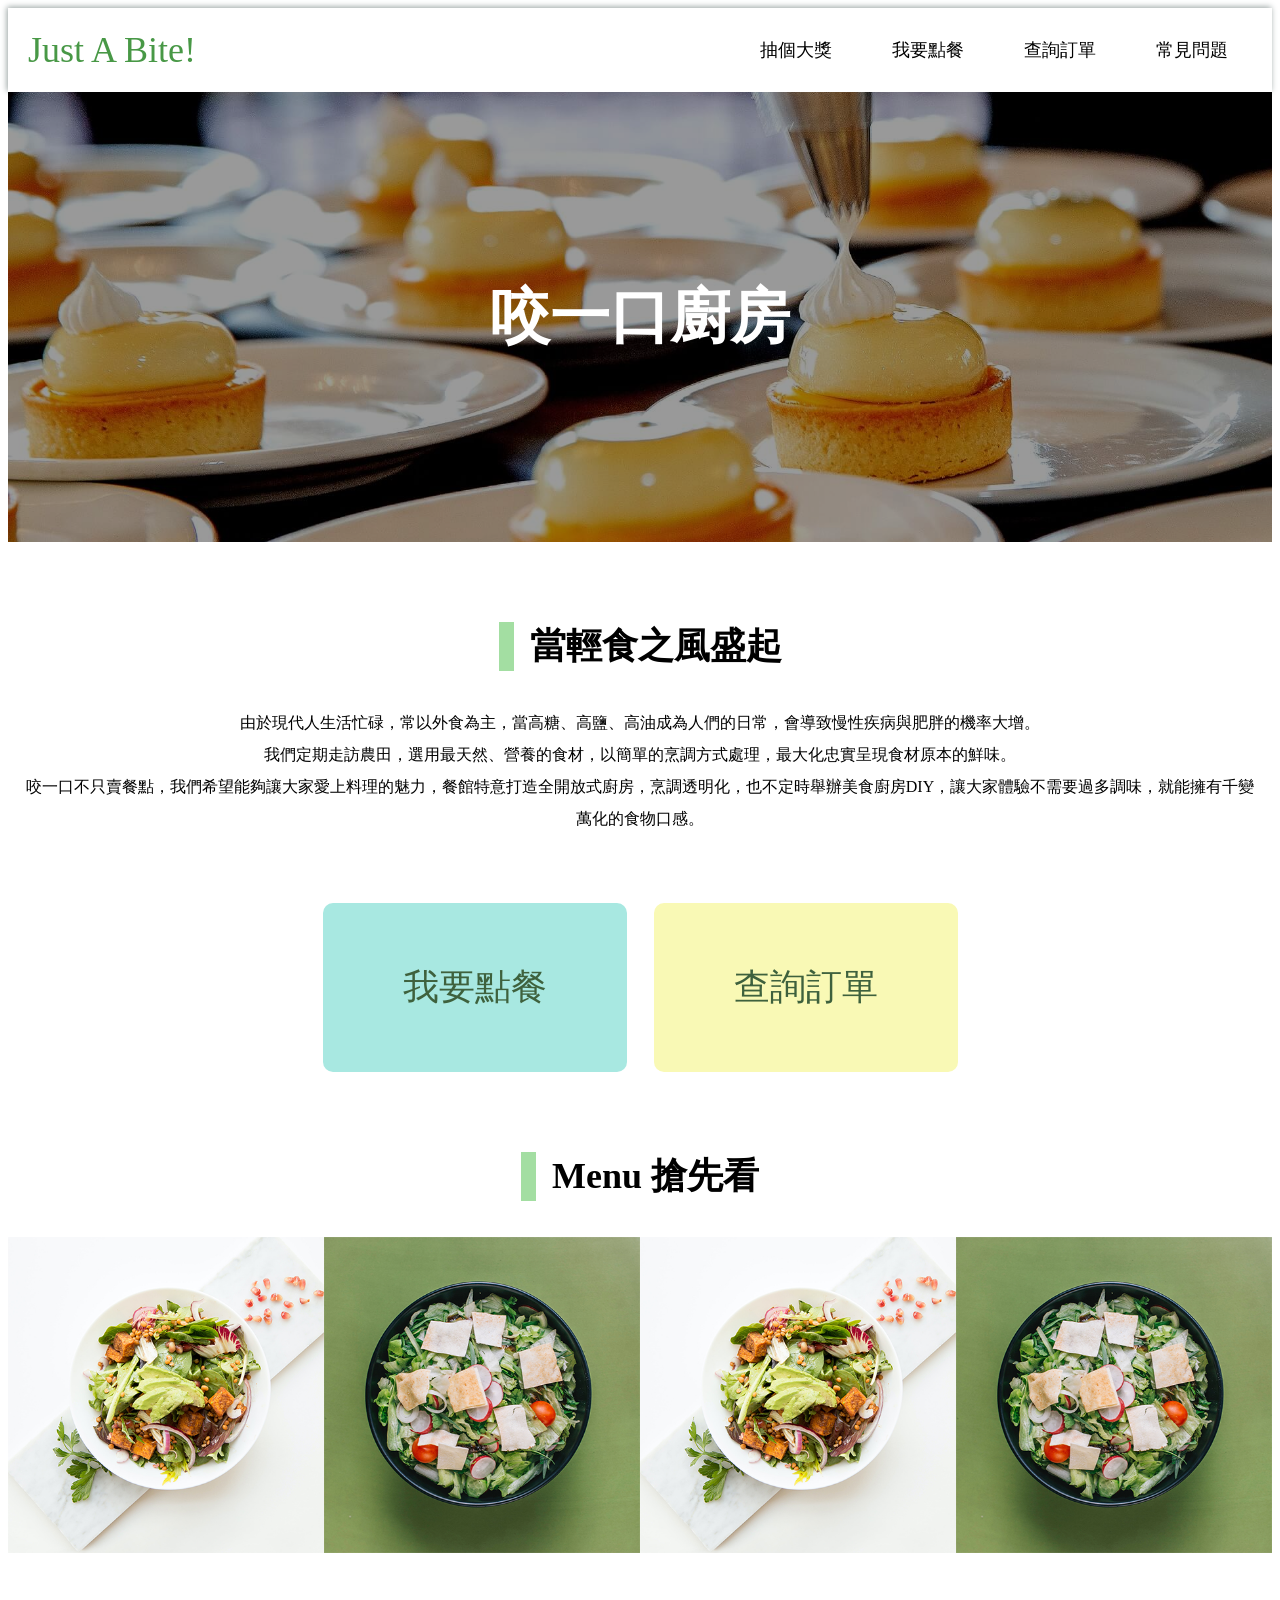
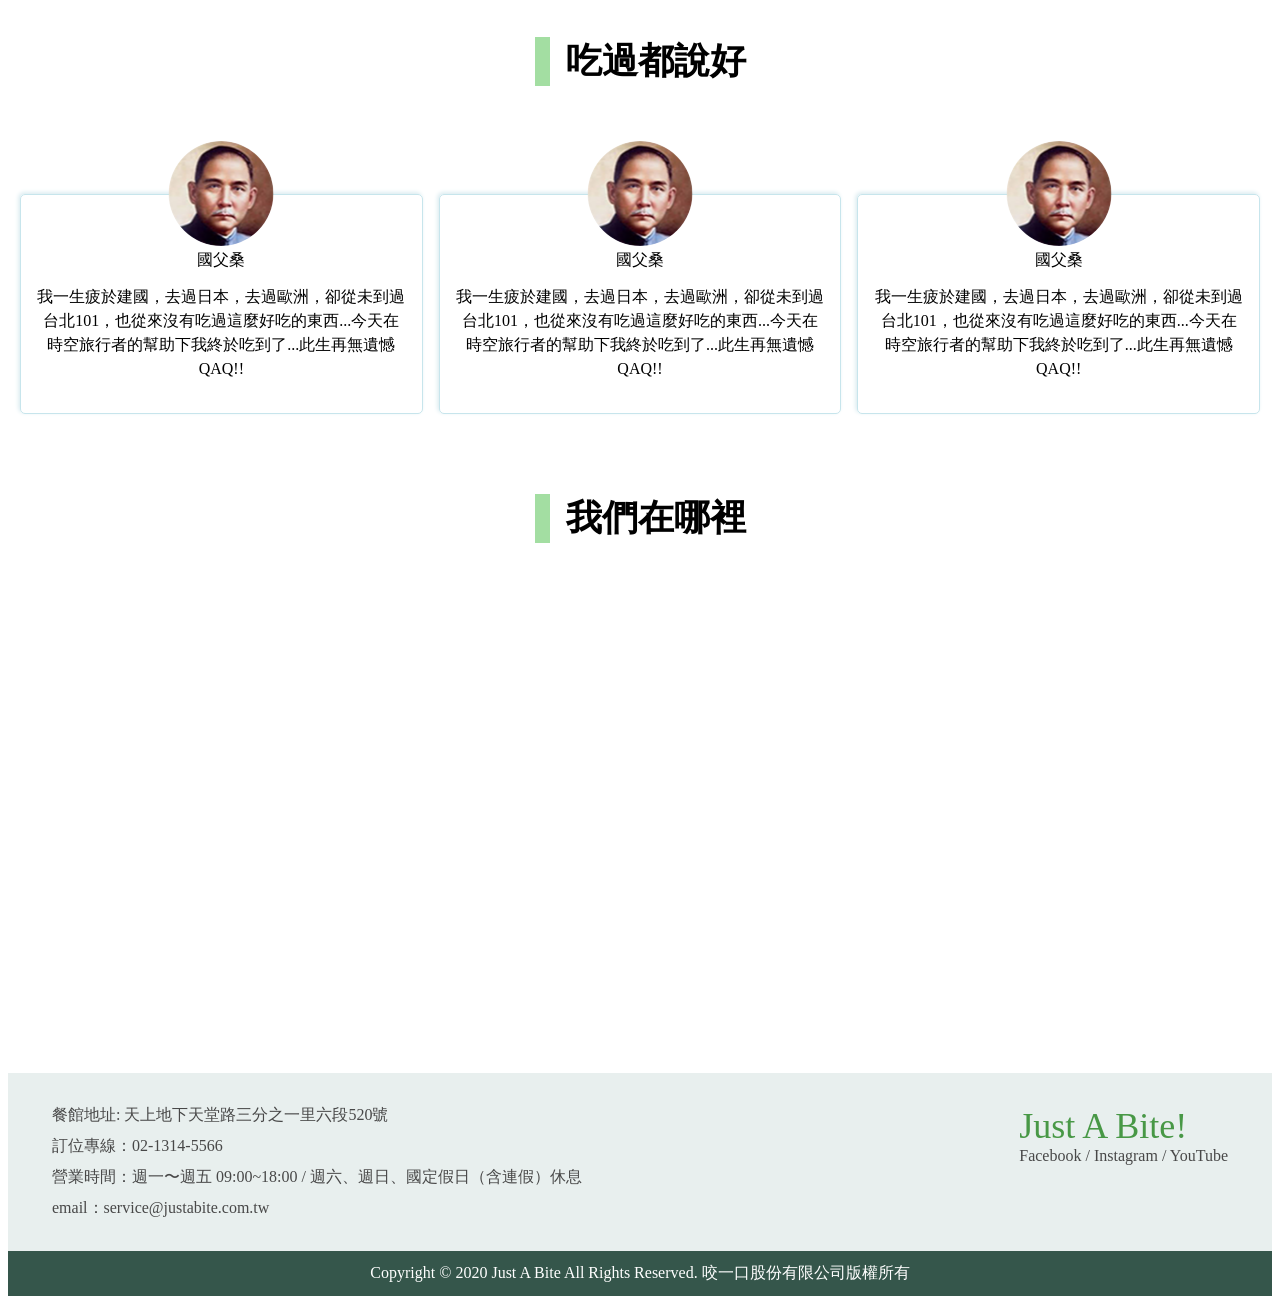
<file: examples/week10/restaurant-demo/index.html>
<!DOCTYPE html>

<html>
<head>
  <meta charset="utf-8">

  <title>餐廳官網</title>
  <meta name="viewport" content="width=device-width, initial-scale=1">
  <link rel="stylesheet" href="https://necolas.github.io/normalize.css/8.0.1/normalize.css" />
  <link rel="stylesheet" href="style.css" />

</head>

<body>
  <nav class="navbar">
    <div class="wrapper">
      <div class="navbar__site-name">
        <a href="index.html">Just A Bite!</a>
      </div>
      <ul class="navbar__list">
        <li><a href="lottery.html">抽個大獎</a></li>
        <li><a href="#">我要點餐</a></li>
        <li><a href="#">查詢訂單</a></li>
        <li><a href="faq.html">常見問題</a></li>
      </ul>
    </div>
  </nav>
  
  <section class="banner">
    <h1>咬一口廚房</h1>
  </section>
  <div class="wrapper">
    <section class="section">
      <h2 class="section__title">
        當輕食之風盛起
      </h2>
      <p class="section__desc">
        由於現代人生活忙碌，常以外食為主，當高糖、高鹽、高油成為人們的日常，會導致慢性疾病與肥胖的機率大增。
        <br>
        我們定期走訪農田，選用最天然、營養的食材，以簡單的烹調方式處理，最大化忠實呈現食材原本的鮮味。
        <br>
        咬一口不只賣餐點，我們希望能夠讓大家愛上料理的魅力，餐館特意打造全開放式廚房，烹調透明化，也不定時舉辦美食廚房DIY，讓大家體驗不需要過多調味，就能擁有千變萬化的食物口感。
      </p>
      <div class="buttons">
        <div class="button btn-order">
          我要點餐
        </div>
        <div class="button btn-query">
          查詢訂單
        </div>
      </div>
    </section>
  </div>

  <section class="section">
    <h2 class="section__title">
      Menu 搶先看
    </h2>
    <div class="section__images">
      <div><img src="images/f-001.png" /></div>
      <div><img src="images/f-002.png" /></div>
      <div><img src="images/f-001.png" /></div>
      <div><img src="images/f-002.png" /></div>
    </div>
  </section>
  <div class="wrapper">
    <section class="section">
      <h2 class="section__title">
        吃過都說好
      </h2>
      <div class="section__comments">
        <div class="comment">
          <div class="comment__author">
            <div class="comment__avatar">
              <img src="./images/avatar.png" />
            </div>
            <p>國父桑</p>
          </div>
          <div class="comment__content">
            我一生疲於建國，去過日本，去過歐洲，卻從未到過台北101，也從來沒有吃過這麼好吃的東西...今天在時空旅行者的幫助下我終於吃到了...此生再無遺憾 QAQ!!
          </div>
        </div>
        <div class="comment">
          <div class="comment__author">
            <div class="comment__avatar">
              <img src="./images/avatar.png" />
            </div>
            <p>國父桑</p>
          </div>
          <div class="comment__content">
            我一生疲於建國，去過日本，去過歐洲，卻從未到過台北101，也從來沒有吃過這麼好吃的東西...今天在時空旅行者的幫助下我終於吃到了...此生再無遺憾 QAQ!!
          </div>
        </div>
        <div class="comment">
          <div class="comment__author">
            <div class="comment__avatar">
              <img src="./images/avatar.png" />
            </div>
            <p>國父桑</p>
          </div>
          <div class="comment__content">
            我一生疲於建國，去過日本，去過歐洲，卻從未到過台北101，也從來沒有吃過這麼好吃的東西...今天在時空旅行者的幫助下我終於吃到了...此生再無遺憾 QAQ!!
          </div>
        </div>
      </div>
    </section>
    <section class="section">
      <h2 class="section__title">
        我們在哪裡
      </h2>
      <iframe src="https://www.google.com/maps/embed?pb=!1m18!1m12!1m3!1d3615.0027469641936!2d121.56234485066739!3d25.033980844367374!2m3!1f0!2f0!3f0!3m2!1i1024!2i768!4f13.1!3m3!1m2!1s0x3442abb6da9c9e1f%3A0x1206bcf082fd10a6!2zMTEw5Y-w5YyX5biC5L-h576p5Y2A5L-h576p6Lev5LqU5q61N-iZnw!5e0!3m2!1szh-TW!2stw!4v1591711072492!5m2!1szh-TW!2stw" width="100%" height="450" frameborder="0" style="border:0;" allowfullscreen="" aria-hidden="false" tabindex="0"></iframe>
    </section>
  </div>
  <footer>
    <div class="footer__top">
      <div class="wrapper">
        <div class="footer__info">
          <div>餐館地址: 天上地下天堂路三分之一里六段520號</div>
          <div>訂位專線：02-1314-5566</div>
          <div>營業時間：週一〜週五 09:00~18:00 / 週六、週日、國定假日（含連假）休息</div>
          <div>email：service@justabite.com.tw</div>
        </div>
        <div>
          <div class="footer__site">Just A Bite!</div>
          <div>Facebook / Instagram / YouTube</div>
        </div>
      </div>
    </div>
    <div class="footer__bottom">
      Copyright © 2020 Just A Bite All Rights Reserved. 咬一口股份有限公司版權所有
    </div>
  </footer>
</body>
</html>
</file>
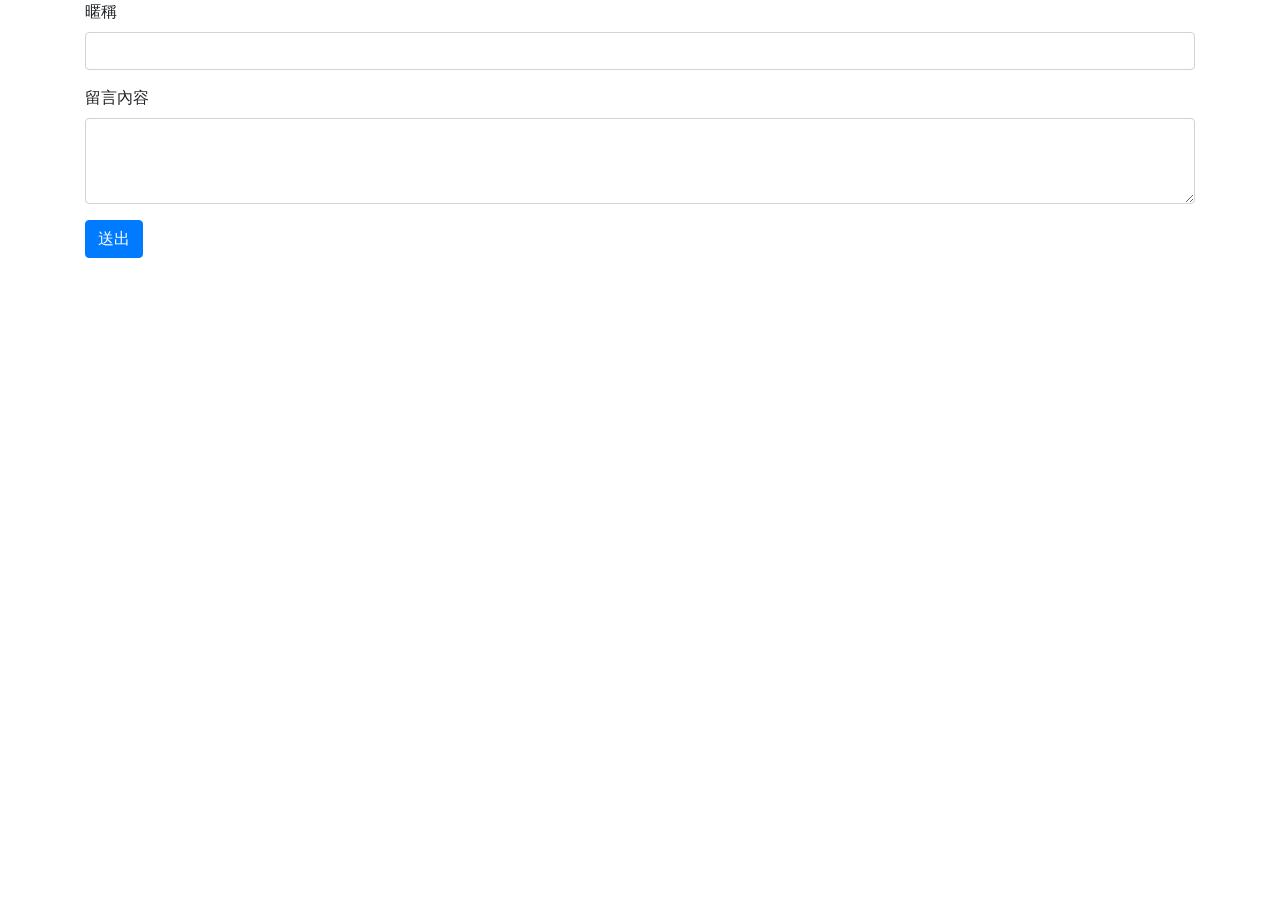
<file: examples/week12/hw1/index.html>
<!DOCTYPE html>

<html>
<head>
  <meta charset="utf-8">

  <title>Week12 留言板</title>
  <meta name="viewport" content="width=device-width, initial-scale=1">
  <script src="https://code.jquery.com/jquery-3.5.1.min.js"></script>
  <link rel="stylesheet" href="https://stackpath.bootstrapcdn.com/bootstrap/4.5.2/css/bootstrap.min.css" integrity="sha384-JcKb8q3iqJ61gNV9KGb8thSsNjpSL0n8PARn9HuZOnIxN0hoP+VmmDGMN5t9UJ0Z" crossorigin="anonymous">
  <style>
    .card {
      margin-top: 12px;
    }
  </style>
  <script>
    function escape(toOutput){
        return toOutput.replace(/\&/g, '&amp;')
            .replace(/\</g, '&lt;')
            .replace(/\>/g, '&gt;')
            .replace(/\"/g, '&quot;')
            .replace(/\'/g, '&#x27')
            .replace(/\//g, '&#x2F');
    }

    function appendCommentToDOM(container, comment, isPrepend) {
      const html = `
        <div class="card">
          <div class="card-body">
            <h5 class="card-title">${comment.id} ${escape(comment.nickname)}</h5>
            <p class="card-text">${escape(comment.content)}</p>
          </div>
        </div>
      `
      if (isPrepend) {
        container.prepend(html)
      } else {
        container.append(html)
      }
    }

    function getCommentsAPI(siteKey, before, cb) {
      let url = `http://localhost:8080/huli/be101/board-api/api_comments.php?site_key=${siteKey}`
      if (before) {
        url += '&before=' + before
      }
      $.ajax({
        url,
      }).done(function(data) {
        cb(data)
      });
    }

    const siteKey = 'huli'
    const loadMoreButtonHTML = '<button class="load-more btn btn-primary">載入更多</button>'
    let lastId = null
    let isEnd = false

    $(document).ready(() => {
      const commentDOM = $('.comments')
      getComments()

      $('.comments').on('click', '.load-more', () => {
        getComments()
      })

      $('.add-comment-form').submit(e => {
        e.preventDefault();
        const newCommentData = {
          site_key: 'huli',
          nickname: $('input[name=nickname]').val(),
          content: $('textarea[name=content]').val()
        }
        $.ajax({
          type: 'POST',
          url: 'http://localhost:8080/huli/be101/board-api/api_add_comments.php',
          data: newCommentData
        }).done(function(data) {
          if (!data.ok) {
            alert(data.message)
            return
          }
          $('input[name=nickname]').val('')
          $('textarea[name=content]').val('')
          appendCommentToDOM(commentDOM, newCommentData, true)
        });
      })
    })

    function getComments() {
      const commentDOM = $('.comments')
      $('.load-more').hide()
      if (isEnd) {
        return
      }
      getCommentsAPI(siteKey, lastId, data => {
        if (!data.ok) {
          alert(data.message)
          return
        }

        const comments = data.discussions;
        for (let comment of comments) {
          appendCommentToDOM(commentDOM, comment)
        }
        let length = comments.length
        if (length === 0) {
          isEnd = true
          $('.load-more').hide()
        } else {
          lastId = comments[length - 1].id
          $('.comments').append(loadMoreButtonHTML)
        }
        
      })
    }
  </script>
</head>

<body>
  <div class="container">
    <form class="add-comment-form">
      <div class="form-group">
        <label for="form-nickname">暱稱</label>
        <input name="nickname" type="text" class="form-control" id="form-nickname" >
      </div>
      <div class="form-group">
        <label for="content-textarea">留言內容</label>
        <textarea name='content' class="form-control" id="content-textarea" rows="3"></textarea>
      </div>
      <button type="submit" class="btn btn-primary">送出</button>
    </form>
    <div class="comments">
    </div>
  </div>

</body>
</html>
</file>
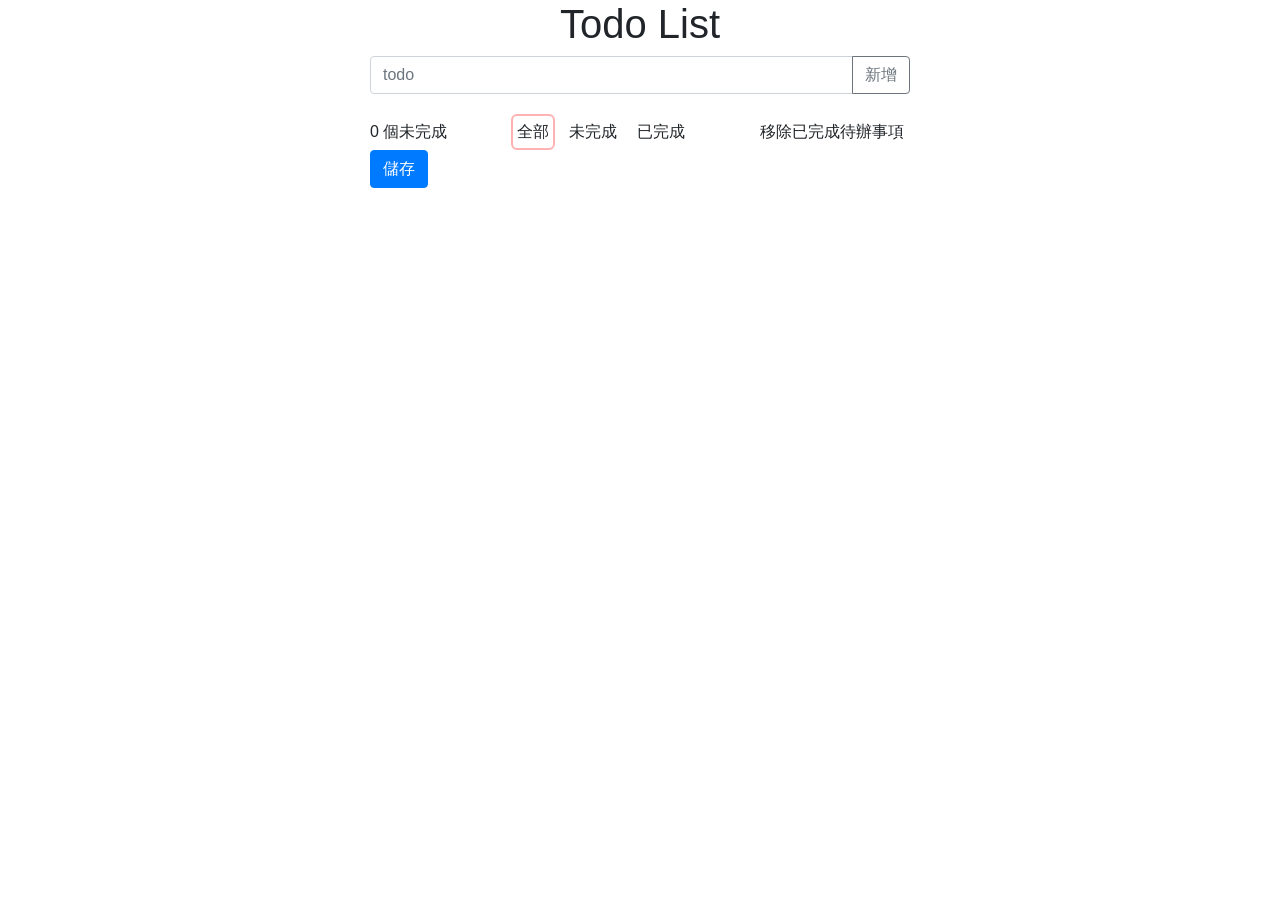
<file: examples/week12/hw2/index.html>
<!DOCTYPE html>

<html>
<head>
  <meta charset="utf-8">

  <title>Week12 Todo List</title>
  <meta name="viewport" content="width=device-width, initial-scale=1">
  <script src="https://code.jquery.com/jquery-3.5.1.js"></script>
  <link rel="stylesheet" href="https://stackpath.bootstrapcdn.com/bootstrap/4.5.2/css/bootstrap.min.css" integrity="sha384-JcKb8q3iqJ61gNV9KGb8thSsNjpSL0n8PARn9HuZOnIxN0hoP+VmmDGMN5t9UJ0Z" crossorigin="anonymous">
  <style>
    .btn-delete {
      opacity: 0;
    }
    .todo:hover .btn-delete {
      opacity: 1;
    }

    input[type=checkbox]:checked ~ label {
      text-decoration: line-through;
      color: rgba(0,0,0,0.3);
    }

    .todo__content-wrapper {
      flex: 1;
    }

    .todo__content {
      display: block;
    }

    .options div, .clear-all {
      cursor: pointer;
      border-radius: 6px;
      padding: 4px;
      border: 2px solid transparent;
    }

    .options div.active {
      border-color: rgba(255, 0, 0, 0.3);
    }

    .options div:hover {
      border-color: rgba(255, 0, 0, 0.5);
    }

    .todo {
      display: flex;
    }

  </style>
</head>

<body>
  <div class="container">
    <div class="row justify-content-center">
      <div class="col-lg-6">
        <h1 class="text-center">Todo List</h1>
        <div class="input-group mb-3">
          <input type="text" class="input-todo form-control" placeholder="todo">
          <div class="input-group-append">
            <button class="btn btn-add btn-outline-secondary" type="button">新增</button>
          </div>
        </div>
        <div class="todos list-group ">
          
        </div>
        <div class="info mt-1 d-flex justify-content-between align-items-center">
          <div><span class="uncomplete-count">0</span> 個未完成</div>
          <div class="options d-flex">
            <div class="active" data-filter="all">全部</div>
            <div class="ml-2" data-filter="uncomplete">未完成</div>
            <div class="ml-2" data-filter="done">已完成</div>
          </div>
          <div class="clear-all">
            移除已完成待辦事項
          </div>
        </div>
        <button type="button" class="btn btn-save btn-primary">儲存</button>

      </div>
    </div>
  </div>
  <script>
    let id = 1;
    let todos = []
    let todoCount = 0
    let uncompleteTodoCount = 0

    const template = `<div class="todo list-group-item list-group-item-action justify-content-between align-items-center {todoClass}">
            <div class="todo__content-wrapper custom-control custom-checkbox">
              <input type="checkbox" class="check-todo custom-control-input" id="todo-{id}">
              <label class="todo__content custom-control-label" for="todo-{id}">{content}</label>
            </div>
            <button type="button" class="btn-delete btn btn-danger">刪除</button>
          </div>`

    const searchParams = new URLSearchParams(window.location.search)
    const todoId = searchParams.get('id')

    if (todoId) {
      $.getJSON('http://localhost:8080/huli/be101/todo-api/get_todo.php?id=' + todoId, function(data) {
        todos = JSON.parse(data.data.todo)
        render()
      });
    }

    function render() {
      if (todos.length === 0) return
      $('.todos').empty()
      id = todos[todos.length - 1].id + 1
      todoCount = todos.length
      uncompleteTodoCount = todos.filter(todo => !todo.isDone).length
      for(let i=0; i<todos.length; i++) {
        const todo = todos[i]
        $('.todos').append(
          template
            .replace('{content}', escapeHtml(todo.content))
            .replace(/{id}/g, todo.id)
            .replace('{todoClass}', todo.isDone ? 'checked' : '')
        )
        if (todo.isDone) {
          $('#todo-' + todo.id).prop('checked', true)
        }
      }
      updateCounter()
    }

    $('.btn-add').click(() => {
      addTodo()
    })

    $('.input-todo').keydown(e => {
      if (e.key === 'Enter') {
        addTodo()
      }
    })

    $('.todos').on('click', '.btn-delete', (e) => {
      const deleteId = $(e.target).parent().find('.check-todo').attr('id').replace('todo-', '');
      todos = todos.filter(todo => {
        if (todo.id === Number(deleteId)) return false
        return true
      })
      render()
    })

    $('.todos').on('change', '.check-todo', (e) => {
      const target = $(e.target)
      const isChecked= target.is(":checked")
      const updateId = target.attr('id').replace('todo-', ''); 
      for(let i=0; i<todos.length; i++) {
        if (todos[i].id === Number(updateId)) {
          todos[i].isDone = isChecked
        }
      }
      render()
    })

    $('.clear-all').click(() => {
      todos = todos.filter(todo => !todo.isDone)
      render(todos)
    })

    $('.options').on('click', 'div', e => {
      const target = $(e.target)
      const filter = target.attr('data-filter')
      $('.options div.active').removeClass('active')
      target.addClass('active')
      if (filter === 'all') {
        $('.todo').show()
      } else if (filter === 'uncomplete') {
        $('.todo').show()
        $('.todo.checked').hide()
      } else { // done
        $('.todo').hide()
        $('.todo.checked').show()
      }
    })

    $('.btn-save').click(() => {
      const data = JSON.stringify(todos)
      $.ajax({
        type: 'POST',
        url: 'http://localhost:8080/huli/be101/todo-api/add_todo.php',
        data: {
          todo: data
        },
        success: function(res) {
          const respId = res.id
          window.location = 'index.html?id=' + respId
        },
        error: function() {
          alert('Erro QQ')
        }
      })
    })

    function updateCounter() {
      $('.uncomplete-count').text(uncompleteTodoCount)
    }


    function addTodo() {
      const value = $('.input-todo').val()
      if (!value) return
      todos.push({
        id: id,
        content: value,
        isDone: false
      })
      render()
      $('.input-todo').val('')
    }

    function escapeHtml(unsafe) {
      return unsafe
           .replace(/&/g, "&amp;")
           .replace(/</g, "&lt;")
           .replace(/>/g, "&gt;")
           .replace(/"/g, "&quot;")
           .replace(/'/g, "&#039;");
    }

  </script>
</body>
</html>
</file>
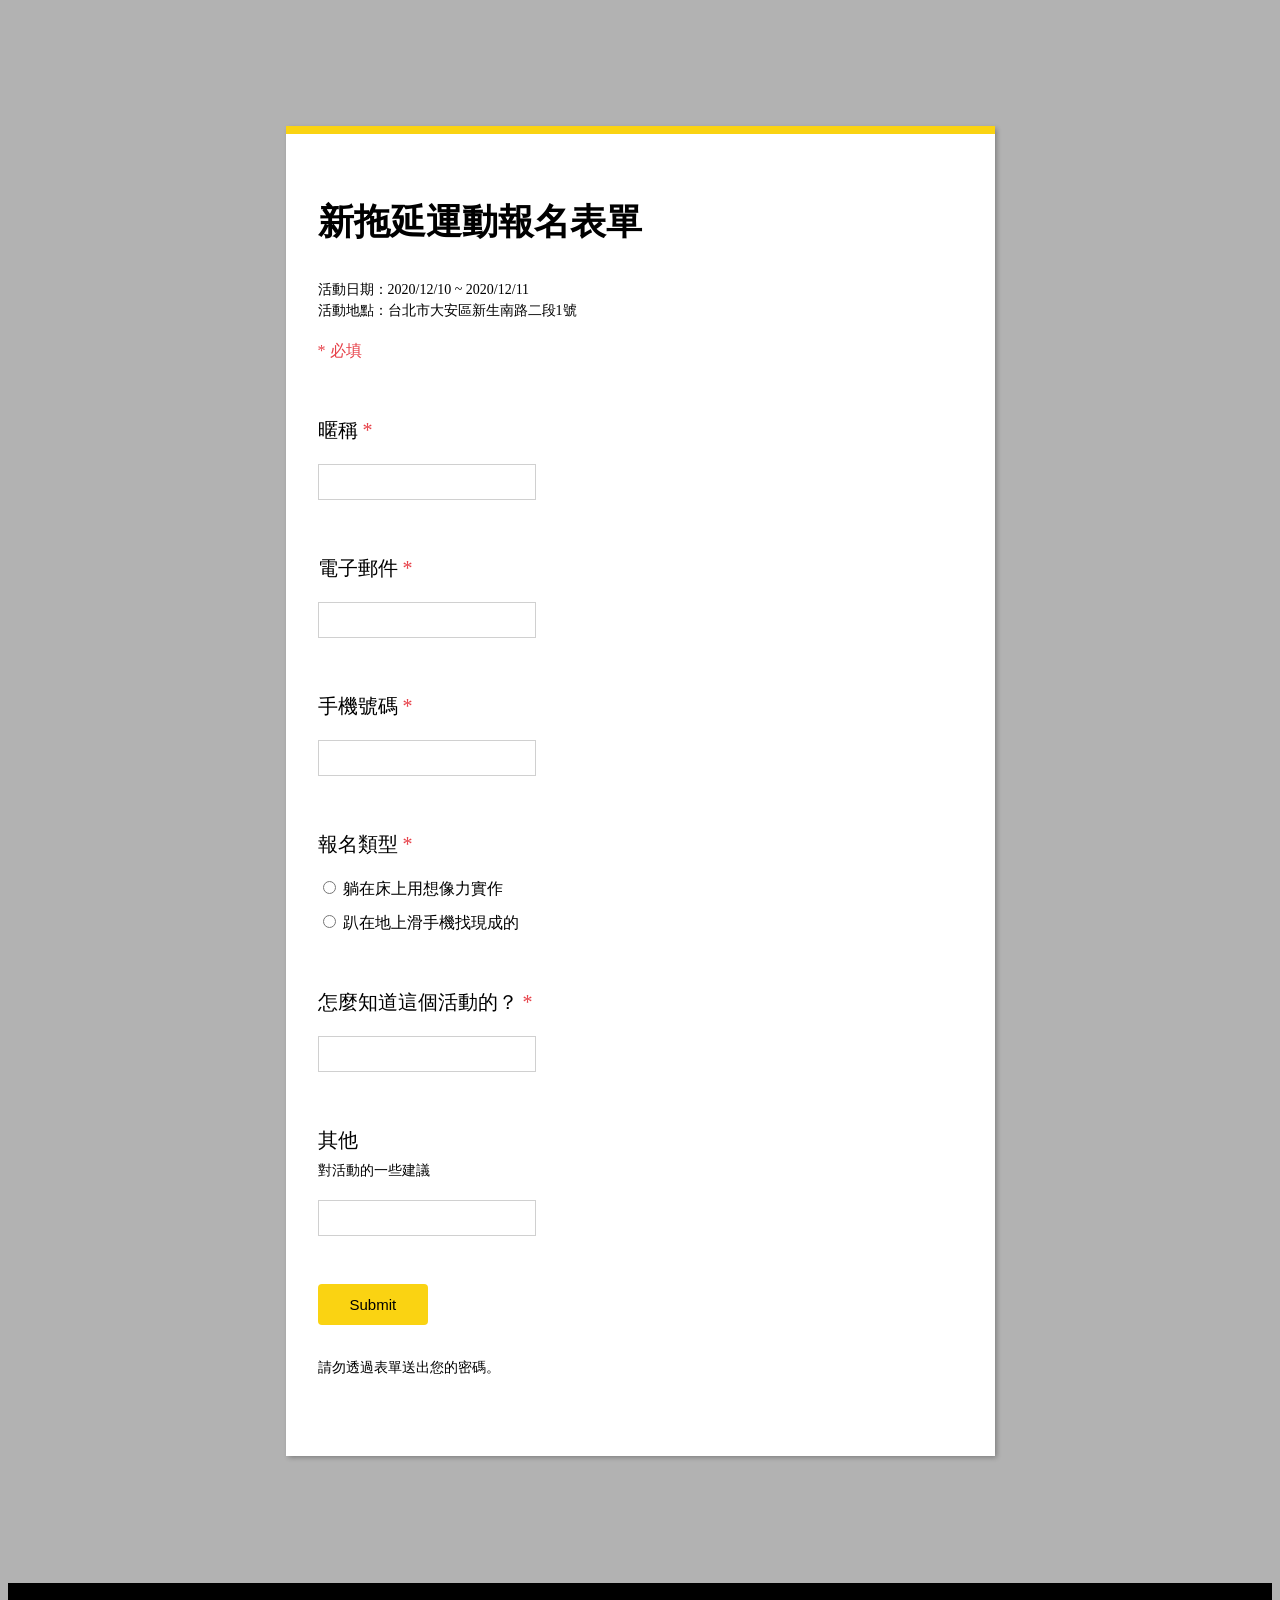
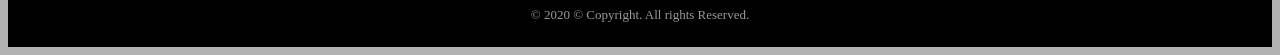
<file: examples/week6/hw2/index.html>
<!DOCTYPE html>

<html>
<head>
  <meta charset="utf-8">

  <title>表單</title>
  <meta name="viewport" content="width=device-width, initial-scale=1">
  <link rel="stylesheet" href="https://necolas.github.io/normalize.css/8.0.1/normalize.css" />

  <style>
      body {
        background: rgba(0, 0, 0, 0.3);
      }

      .wrapper {
        max-width: 645px;
        background: white;
        margin: 10% auto;
        box-shadow: 1.8px 2.4px 5px 0 rgba(0, 0, 0, 0.3);
        border-top: solid 8px #fad312;
        padding: 64px 32px;
      }

      .apply-form__title {
        margin: 0;
        font-size: 36px;
        font-weight: bold;
      }

      .apply-form__desc {
        margin-top: 32px;
        font-size: 14px;
        line-height: 1.5em;
      }

      .apply-form__notice {
        color: #e74149;
        font-size: 16px;
        margin-top: 20px;
      }

      .input-block {
        margin-top: 55px;
      }

      .input-block__title {
        font-size: 20px;
      }

      .input-block__desc {
        font-size: 14px;
        margin-top: 8px;
      }

      .input-block__input {
        margin-top: 20px;
      }

      .input-block__input input[type=text] {
        border: solid 1px #d0d0d0;
        font-size: 16px;
        padding: 8px;
      }

      .input-block__input label {
        display: block;
        margin-top: 12px;
      }

      .required:after {
        content: '*';
        color: #e74149;
      }

      .apply-form__submit {
        background: #fad312;
        color: black;
        font-size: 15px;
        padding: 12px 32px;
        margin-top: 48px;
        border: none;
        border-radius: 4px;
      }

      footer {
        background: black;
        color: #999999;
        font-size: 13px;
        text-align: center;
        padding: 24px 12px;
      }

  </style>
</head>

<body>
  <div class="wrapper">
    <form class="apply-form">
      <h1 class="apply-form__title">新拖延運動報名表單</h1>
      <p class="apply-form__desc">
        活動日期：2020/12/10 ~ 2020/12/11<br>
        活動地點：台北市大安區新生南路二段1號
      </p>
      <p class="apply-form__notice">
        * 必填
      </p>
      <div class="input-block">
        <div class="input-block__title required">
          暱稱
        </div>
        <div class="input-block__input">
          <input name="nickname" type="text" />
        </div>
      </div>
      <div class="input-block">
        <div class="input-block__title required">
          電子郵件
        </div>
        <div class="input-block__input">
          <input name="email" type="text" />
        </div>
      </div>
      <div class="input-block">
        <div class="input-block__title required">
          手機號碼
        </div>
        <div class="input-block__input">
          <input name="phone" type="text" />
        </div>
      </div>
      <div class="input-block">
        <div class="input-block__title required">
          報名類型
        </div>
        <div class="input-block__input">
          <label>
            <input name="type" value="1" type="radio" /> 躺在床上用想像力實作
          </label>

          <label>
            <input name="type" value="2" type="radio" />
             趴在地上滑手機找現成的
          </label>
        </div>
      </div>
      <div class="input-block">
        <div class="input-block__title required">
          怎麼知道這個活動的？
        </div>
        <div class="input-block__input">
          <input name="referal" type="text" />
        </div>
      </div>
      <div class="input-block">
        <div class="input-block__title">
          其他
        </div>
        <div class="input-block__desc">
          對活動的一些建議
        </div>
        <div class="input-block__input">
          <input name="nickname" type="text" />
        </div>
      </div>
      <input class="apply-form__submit" type="submit" />
      <p class="apply-form__desc">
        請勿透過表單送出您的密碼。
      </p>
    </form>
  </div>
  <footer>© 2020 © Copyright. All rights Reserved.</footer>
  
</body>
</html>
</file>
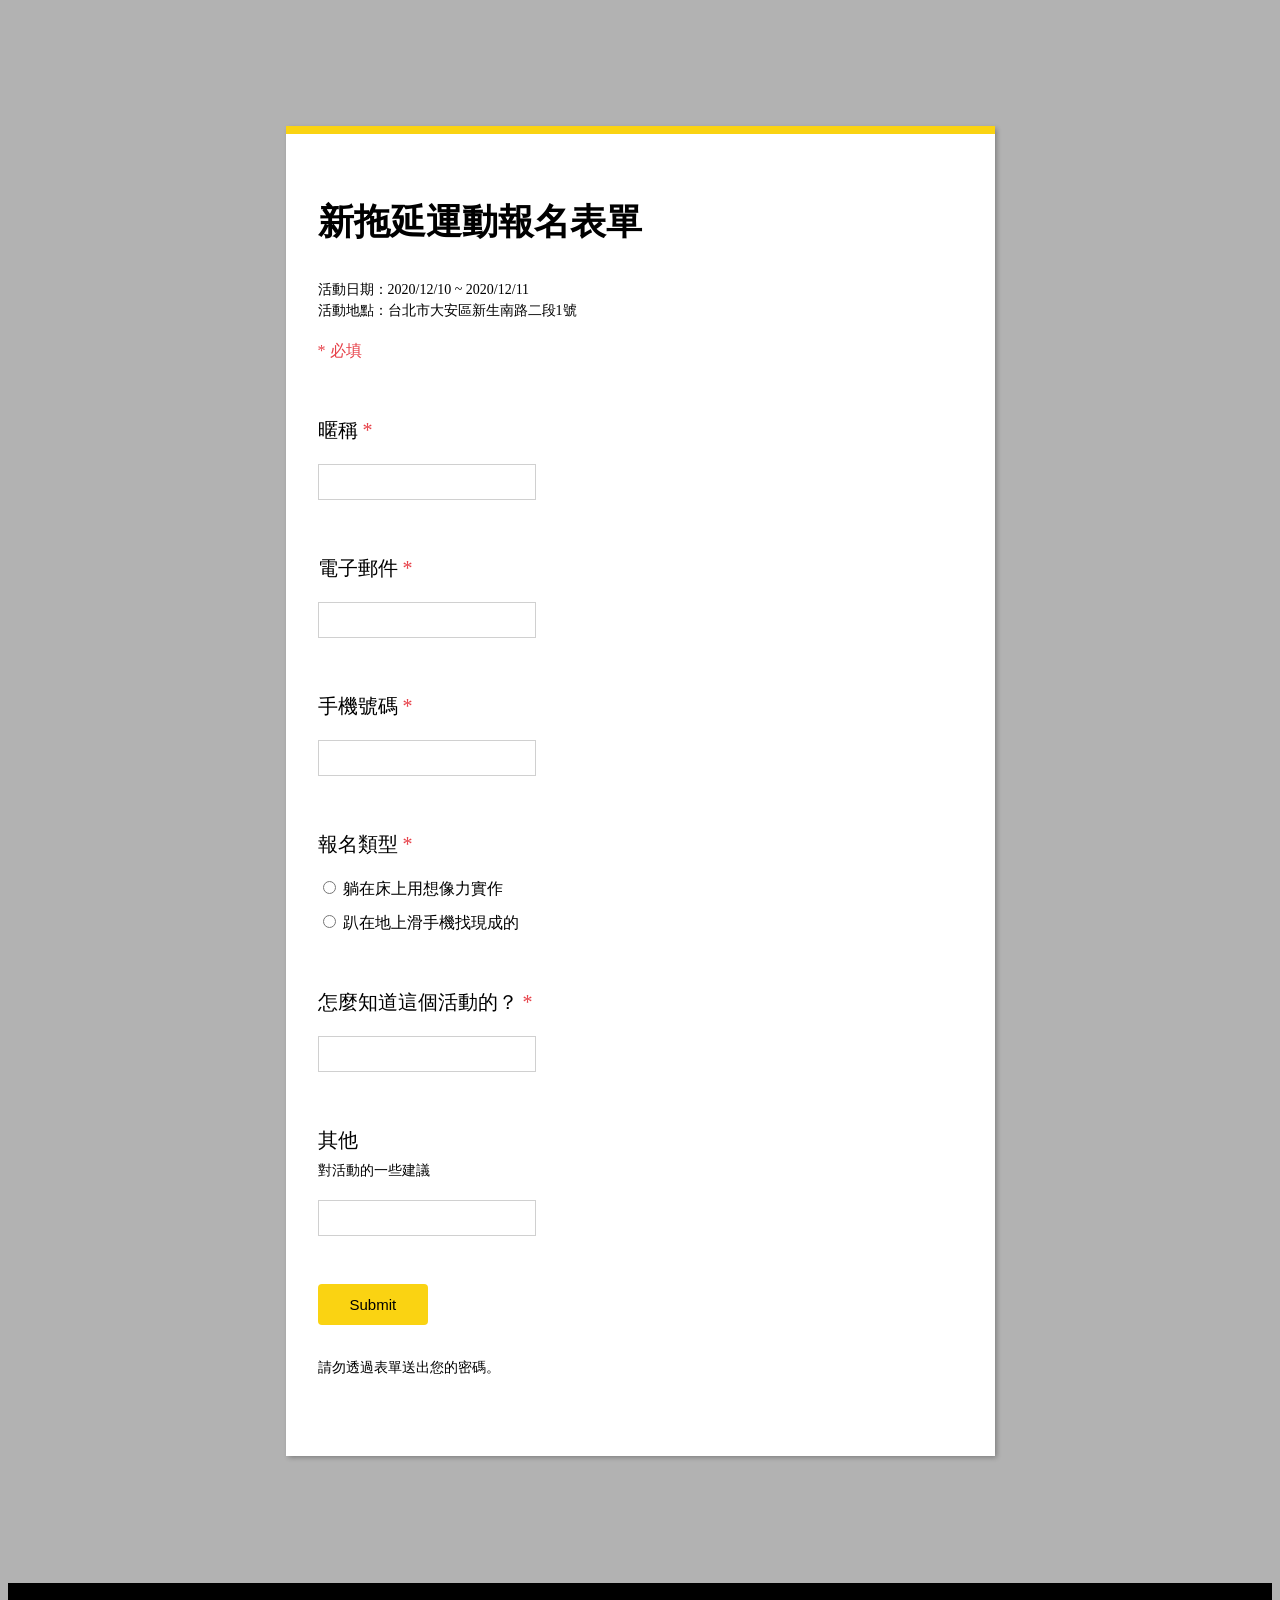
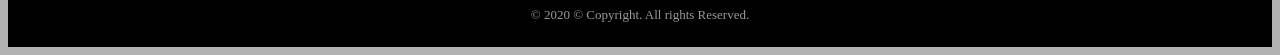
<file: examples/week7/hw1/index.html>
<!DOCTYPE html>

<html>
<head>
  <meta charset="utf-8">

  <title>表單</title>
  <meta name="viewport" content="width=device-width, initial-scale=1">
  <link rel="stylesheet" href="https://necolas.github.io/normalize.css/8.0.1/normalize.css" />

  <style>
      body {
        background: rgba(0, 0, 0, 0.3);
      }

      .wrapper {
        max-width: 645px;
        background: white;
        margin: 10% auto;
        box-shadow: 1.8px 2.4px 5px 0 rgba(0, 0, 0, 0.3);
        border-top: solid 8px #fad312;
        padding: 64px 32px;
      }

      .apply-form__title {
        margin: 0;
        font-size: 36px;
        font-weight: bold;
      }

      .apply-form__desc {
        margin-top: 32px;
        font-size: 14px;
        line-height: 1.5em;
      }

      .apply-form__notice {
        color: #e74149;
        font-size: 16px;
        margin-top: 20px;
      }

      .input-block {
        margin-top: 55px;
      }

      .input-block__title {
        font-size: 20px;
      }

      .input-block__desc {
        font-size: 14px;
        margin-top: 8px;
      }

      .input-block__input {
        margin-top: 20px;
      }

      .input-block__input input[type=text] {
        border: solid 1px #d0d0d0;
        font-size: 16px;
        padding: 8px;
      }

      .input-block__input label {
        display: block;
        margin-top: 12px;
      }

      .input-block__error {
        margin-top: 4px;
        color: #e74149;
        position: absolute;
      }

      .required .input-block__title:after {
        content: '*';
        color: #e74149;
      }

      .apply-form__submit {
        background: #fad312;
        color: black;
        font-size: 15px;
        padding: 12px 32px;
        margin-top: 48px;
        border: none;
        border-radius: 4px;
      }

      footer {
        background: black;
        color: #999999;
        font-size: 13px;
        text-align: center;
        padding: 24px 12px;
      }

      .hide-error .input-block__error {
        visibility: hidden;
      }

  </style>
</head>

<body>
  <div class="wrapper">
    <form class="apply-form">
      <h1 class="apply-form__title">新拖延運動報名表單</h1>
      <p class="apply-form__desc">
        活動日期：2020/12/10 ~ 2020/12/11<br>
        活動地點：台北市大安區新生南路二段1號
      </p>
      <p class="apply-form__notice">
        * 必填
      </p>
      <div class="input-block required hide-error">
        <div class="input-block__title ">
          暱稱
        </div>
        <div class="input-block__input">
          <input name="nickname" type="text" />
        </div>
        <div class="input-block__error">請輸入暱稱</div>
      </div>
      <div class="input-block required hide-error">
        <div class="input-block__title">
          電子郵件
        </div>
        <div class="input-block__input">
          <input name="email" type="text" />
        </div>
        <div class="input-block__error">請輸入電子郵件</div>
      </div>
      <div class="input-block required hide-error">
        <div class="input-block__title">
          手機號碼
        </div>
        <div class="input-block__input">
          <input name="phone" type="text" />
        </div>
        <div class="input-block__error">請輸入手機號碼</div>
      </div>
      <div class="input-block required hide-error">
        <div class="input-block__title">
          報名類型
        </div>
        <div class="input-block__input">
          <label>
            <input name="type" value="1" type="radio" /> 躺在床上用想像力實作
          </label>

          <label>
            <input name="type" value="2" type="radio" />
             趴在地上滑手機找現成的
          </label>
        </div>
        <div class="input-block__error">請輸入報名類型</div>
      </div>
      <div class="input-block required hide-error">
        <div class="input-block__title">
          怎麼知道這個活動的？
        </div>
        <div class="input-block__input">
          <input name="referal" type="text" />
        </div>
        <div class="input-block__error">請輸入資料</div>
      </div>
      
      <div class="input-block">
        <div class="input-block__title">
          其他
        </div>
        <div class="input-block__desc">
          對活動的一些建議
        </div>
        <div class="input-block__input">
          <input name="nickname" type="text" />
        </div>
      </div>
      <input class="apply-form__submit" type="submit" />
      <p class="apply-form__desc">
        請勿透過表單送出您的密碼。
      </p>
    </form>
  </div>
  <footer>© 2020 © Copyright. All rights Reserved.</footer>
  <script>
      document
        .querySelector('form')
        .addEventListener('submit', function(e) {
          e.preventDefault()
          let hasError = false
          let values = {}

          const elements = document.querySelectorAll('.required')
          for(element of elements) {
            const radios = element.querySelectorAll('input[type=radio]')
            const input = element.querySelector('input[type=text]')
            let isValid = true
            if (input) {
              values[input.name] = input.value
              if (!input.value) {
                isValid = false
              }
            } else if (radios.length) {
              isValid = [...radios].some(radio => radio.checked)
              if (isValid) {
                let r = element.querySelector('input[type=radio]:checked')
                values[r.name] = r.value
              }
            } else {
              continue
            }
            
            if (!isValid) {
              element.classList.remove('hide-error')
              hasError = true
            } else {
              element.classList.add('hide-error')
            }
          }

          if (!hasError) {
            alert(JSON.stringify(values))
          }
          
      })
  </script>
</body>
</html>
</file>
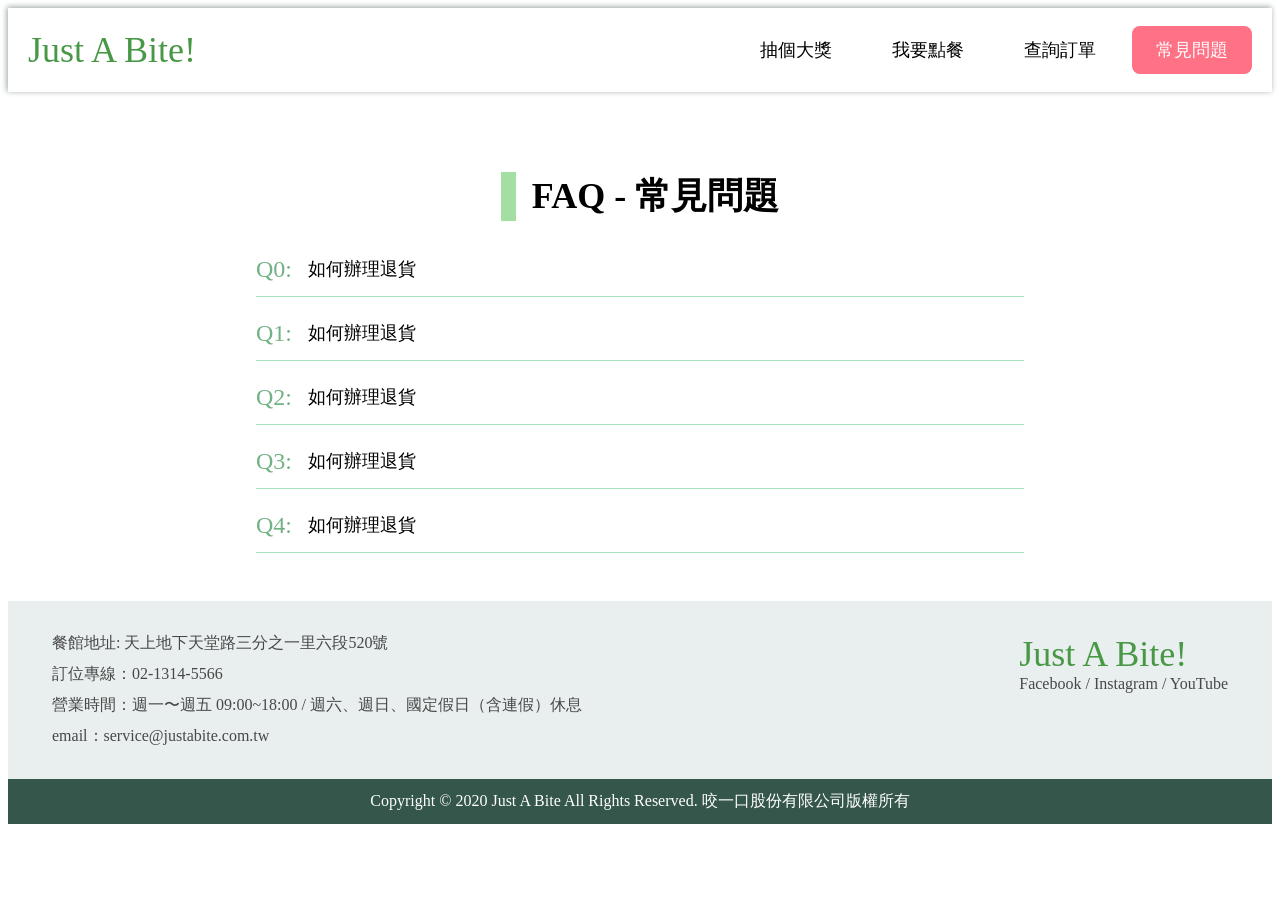
<file: examples/week7/hw2/index.html>
<!DOCTYPE html>

<html>
<head>
  <meta charset="utf-8">

  <title>餐廳官網</title>
  <meta name="viewport" content="width=device-width, initial-scale=1">
  <link rel="stylesheet" href="https://necolas.github.io/normalize.css/8.0.1/normalize.css" />

  <style>

    .navbar {
      box-shadow: -1.4px -1.4px 6px 0 #97a2a0;

    }
    .navbar .wrapper {
      display: flex;
      justify-content: space-between;
      align-items: center;
      height: 84px;
      background: white;
      padding: 0px 20px;
    }

    .navbar__site-name {
      color: #489846;
      font-size: 36px;
    }

    .navbar__list {
      list-style: none;
      margin: 0;
      padding: 0;
      display: flex;
      font-size: 18px;
    }

    .navbar__list li {
      margin-left: 12px;
      border-radius: 8px;
      transition: background 0.1s;
    }

    .navbar__list li.active, .navbar__list li:hover {
      background: #ff7286;
    }

    .navbar__list li.active a,
    .navbar__list li:hover a {
      color: white;
    }

    .navbar__list li a {
      display: block;
      text-decoration: none;
      color: black;
      padding: 12px 24px;
    }

    .wrapper {
      max-width: 1280px;
      margin: 0 auto;
      padding: 0px 12px;
    }

    .banner {
      position: relative;
      height: 450px;
      background: url(bg.jpg) center/cover no-repeat;
    }

    .banner:after {
      content: "";
      position: absolute;
      background: rgba(0, 0, 0, 0.4);
      top: 0;
      left: 0;
      right: 0;
      bottom: 0;
    }

    .banner h1 {
      display: inline-block;
      position: relative;
      margin: 0;
      color: white;
      z-index: 2;
      top: 50%;
      left: 50%;
      transform: translate(-50%, -50%);
      font-size: 60px;
      font-weight: bold;
    }

    h2 {
      margin: 0;
    }

    .section {
      text-align: center;
      margin-top: 80px;
    }

    .section__title {
      display: inline-block;
      font-size: 36px;
      border-left: solid 15px #a3dea2;
      padding-left: 16px;
      margin-bottom: 36px;
    }

    .section__desc {
      font-size: 16px;
      line-height: 2em;
      margin: 0px 0px 68px 0px;
    }

    .button {
      padding: 60px 80px;
      font-size: 36px;
      color: #3e613d;
      display: inline-block;
      border-radius: 10px;
      cursor: pointer;
      transition: transform 0.1s;
    }

    .button:hover {
      transform: scale(1.1);
    }

    .btn-order {
      background: #a8e8e1;
    }

    .btn-query {
      margin-left: 23px;
      background: #f9f9b5;
    }

    .section__images {
      display: flex;
    }

    .section__images div {
      width: 25%;
    }

    .section__images img {
      width: 100%;
    }

    footer {
      margin-top: 48px;
    }

    .footer__bottom {
      background: #35564b;
      padding: 12px;
      text-align: center;
      color: white;
      font-size: 16px;
    }

    .footer__top {
      background: #e8efee;
      padding: 32px;
      color: #484848;
    }

    .footer__top .wrapper {
      display: flex;
      justify-content: space-between;
    }

    .footer__info {
      margin-right: 16px;
    }

    .footer__info div + div {
      margin-top: 10px;
    }

    .footer__site {
      font-size: 36px;
      color: #489846;
    }

    .section__comments {
      display: flex;
      margin-top: 72px;
    }

    .comment {
      border-radius: 5px;
      box-shadow: -1.4px -1.4px 4px 0 #d8eaef;
      border: solid 1px #c7e5ec;
      height: 220px;
      padding: 16px;
      position: relative;
    }

    .comment + .comment {
      margin-left: 16px;
    }

    .comment__avatar {
      width: 105px;
      height: 105px;
      border-radius: 50%;
      overflow: hidden;
    }

    .comment__avatar img {
      width: 100%;
      height: 100%;
    }

    .comment__author {
      display: inline-block;
      position: absolute;
      top: 18px;
      left: 50%;
      transform: translate(-50%, -50%);
    }

    .comment__author p {
      margin-top: 5px;
      line-height: 18px;
    }

    .comment__content {
      position: relative;
      top: 40%;
      line-height: 1.5em;
    }

    .faq-block {
      margin: 0 auto;
      max-width: 768px;
    }

    .faq-item {
      display: flex;
      text-align: left;
      padding-bottom: 24px;
      border-bottom: solid 1px #a6e2c0;
      overflow: hidden;
      cursor: pointer;
    }

    .faq-item:not(:first-child) {
      margin-top: 24px;
    }

    .faq-item__number {
      color: #70b282;
      font-size: 24px;
      margin-right: 16px;
      line-height: 24px;
    }

    .faq-item__content h2 {
      font-size: 18px;
      margin: 0;
      font-weight: normal;
      line-height: 24px;
    }

    .faq-item__content p {
      font-size: 16px;
    }

    .faq-item--hide {
      height: 15px;
    }

    @media(max-width: 768px) {
      .navbar .wrapper {
        height: 120px;
        flex-direction: column;
        justify-content: space-between;
        padding: 0px;
      }

      .navbar__site-name {
        margin-top: 10px;
      }

      .navbar__list {
        display: flex;
        width: 100%;
      }

      .navbar__list li {
        flex: 1;
        margin-left: 0;
        border-radius: 0;
        text-align: center;
      }

      .btn-query {
        margin-left: 0;
        margin-top: 16px;
      }

      .section__images {
        flex-direction: column;

      }

      .section__images div {
        width: 100%;
      }

      .footer__top .wrapper {
        flex-direction: column-reverse;
      }

      .footer__info {
        margin-right: 0;
        margin-top: 16px;
      }

      .section__comments {
        flex-direction: column;
      }

      .comment + .comment {
        margin-left: 0;
        margin-top: 82px;
      }
    }

   
  </style>
</head>

<body>
  <nav class="navbar">
    <div class="wrapper">
      <div class="navbar__site-name">
        Just A Bite!
      </div>
      <ul class="navbar__list">
        <li><a href="#">抽個大獎</a></li>
        <li><a href="#">我要點餐</a></li>
        <li><a href="#">查詢訂單</a></li>
        <li class="active"><a href="#">常見問題</a></li>
      </ul>
    </div>
  </nav>
  
  <div class="wrapper">
    <section class="section">
      <h2 class="section__title">
        FAQ - 常見問題
      </h2>

      <div class="faq-block">
        <div class="faq-item faq-item--hide">
          <div class='faq-item__number'>
            Q0:
          </div>
          <div class="faq-item__content">
            <h2>如何辦理退貨</h2>
            <p>線上刷卡的使用方式也超簡單，只要您確認您當次的購物清單與金額都無誤，就可立即到匯款上傳系統，登入個人帳號密碼後，點選"線上刷卡方式"，確認收件住址後，再進行刷卡確認程序即可～</p>
          </div>
        </div>
        <div class="faq-item faq-item--hide">
          <div class='faq-item__number'>
            Q1:
          </div>
          <div class="faq-item__content">
            <h2>如何辦理退貨</h2>
            <p>線上刷卡的使用方式也超簡單，只要您確認您當次的購物清單與金額都無誤，就可立即到匯款上傳系統，登入個人帳號密碼後，點選"線上刷卡方式"，確認收件住址後，再進行刷卡確認程序即可～</p>
          </div>
        </div>
        <div class="faq-item faq-item--hide">
          <div class='faq-item__number'>
            Q2:
          </div>
          <div class="faq-item__content">
            <h2>如何辦理退貨</h2>
            <p>線上刷卡的使用方式也超簡單，只要您確認您當次的購物清單與金額都無誤，就可立即到匯款上傳系統，登入個人帳號密碼後，點選"線上刷卡方式"，確認收件住址後，再進行刷卡確認程序即可～</p>
          </div>
        </div>
        <div class="faq-item faq-item--hide">
          <div class='faq-item__number'>
            Q3:
          </div>
          <div class="faq-item__content">
            <h2>如何辦理退貨</h2>
            <p>線上刷卡的使用方式也超簡單，只要您確認您當次的購物清單與金額都無誤，就可立即到匯款上傳系統，登入個人帳號密碼後，點選"線上刷卡方式"，確認收件住址後，再進行刷卡確認程序即可～</p>
          </div>
        </div>
        <div class="faq-item faq-item--hide">
          <div class='faq-item__number'>
            Q4:
          </div>
          <div class="faq-item__content">
            <h2>如何辦理退貨</h2>
            <p>線上刷卡的使用方式也超簡單，只要您確認您當次的購物清單與金額都無誤，就可立即到匯款上傳系統，登入個人帳號密碼後，點選"線上刷卡方式"，確認收件住址後，再進行刷卡確認程序即可～</p>
          </div>
        </div>
      </div>


    </section>
  </div>

  <footer>
    <div class="footer__top">
      <div class="wrapper">
        <div class="footer__info">
          <div>餐館地址: 天上地下天堂路三分之一里六段520號</div>
          <div>訂位專線：02-1314-5566</div>
          <div>營業時間：週一〜週五 09:00~18:00 / 週六、週日、國定假日（含連假）休息</div>
          <div>email：service@justabite.com.tw</div>
        </div>
        <div>
          <div class="footer__site">Just A Bite!</div>
          <div>Facebook / Instagram / YouTube</div>
        </div>
      </div>
    </div>
    <div class="footer__bottom">
      Copyright © 2020 Just A Bite All Rights Reserved. 咬一口股份有限公司版權所有
    </div>
  </footer>
  <script>
      document
        .querySelector('.faq-block')
        .addEventListener('click', function(e) {
          const element = closest(e.target, 'faq-item')
          if (element) {
            element.classList.toggle('faq-item--hide')
          }
        })

      function closestRecursive(node, className) {
        if (!node || !node.classList) return null
        if(node.classList.contains(className)) {
          return node
        }
        return closestRecursive(node.parentNode, className)
      }

      function closest(node, className) {
        while(node && node.classList) {
          if (node.classList.contains(className)) {
            return node
          }
          node = node.parentNode
        }
      }      
  </script>
</body>
</html>
</file>
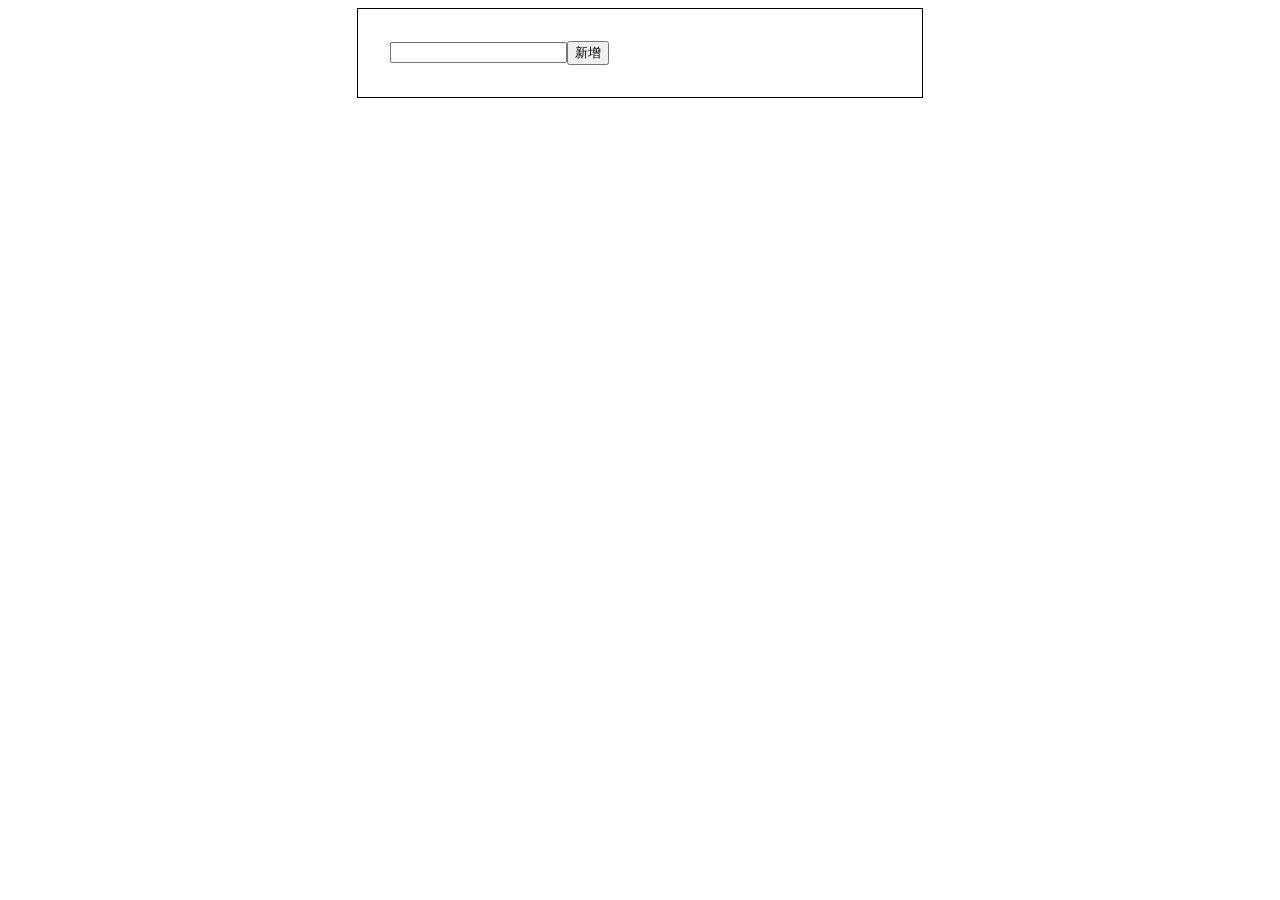
<file: examples/week7/hw3/index.html>
<!DOCTYPE html>

<html>
<head>
  <meta charset="utf-8">

  <title>Todo List</title>
  <meta name="viewport" content="width=device-width, initial-scale=1">
  <link rel="stylesheet" href="https://necolas.github.io/normalize.css/8.0.1/normalize.css" />

  <style>
      .wrapper {
        max-width: 500px;
        border: 1px solid black;
        margin: 0 auto;
        padding: 32px;
      }

      .todo {
        display: flex;
        align-items: center;
        margin-top: 12px;
        padding: 12px;
      }

      .todo:hover {
        background: rgba(0,0,0,0.2);
      }

      .todo__title {
        flex: 1;
      }

      .todo__check {
        width: 20px;
        height: 20px;
        margin-right: 8px;
      }

      .todo.done .todo__title {
        text-decoration: line-through;
      }
  </style>
</head>

<body>
  <div class="wrapper">
    <input class="input-todo" type="text" /><button class="btn-new">新增</button>
    <div class="todos">
    </div>
  </div>
  <script>
    document.querySelector('.btn-new').addEventListener('click', () => {
      const value = document.querySelector('.input-todo').value;
      if (!value) return
      const div = document.createElement('div')
      div.classList.add('todo')
      div.innerHTML = `
        <input class="todo__check" type="checkbox" />
        <div class="todo__title">${escapeHtml(value)}</div>
        <button class="btn-delete">刪除</button>
      `
      document.querySelector('.todos').appendChild(div)
      document.querySelector('.input-todo').value = ''
    })

    // event delegation / proxy
    document.querySelector('.todos').addEventListener('click', (event) => {
      const { target } = event
      // delete todo
      if (target.classList.contains('btn-delete')) {
        target.parentNode.remove()
        return
      }

      // check/uncheck todo
      if (target.classList.contains('todo__check')) {
        if (target.checked) {
          target.parentNode.classList.add('done')
        } else {
          target.parentNode.classList.remove('done')
        }
      }
    })

    function escapeHtml(unsafe) {
      return unsafe
           .replace(/&/g, "&amp;")
           .replace(/</g, "&lt;")
           .replace(/>/g, "&gt;")
           .replace(/"/g, "&quot;")
           .replace(/'/g, "&#039;");
    }

  </script>
</body>
</html>
</file>
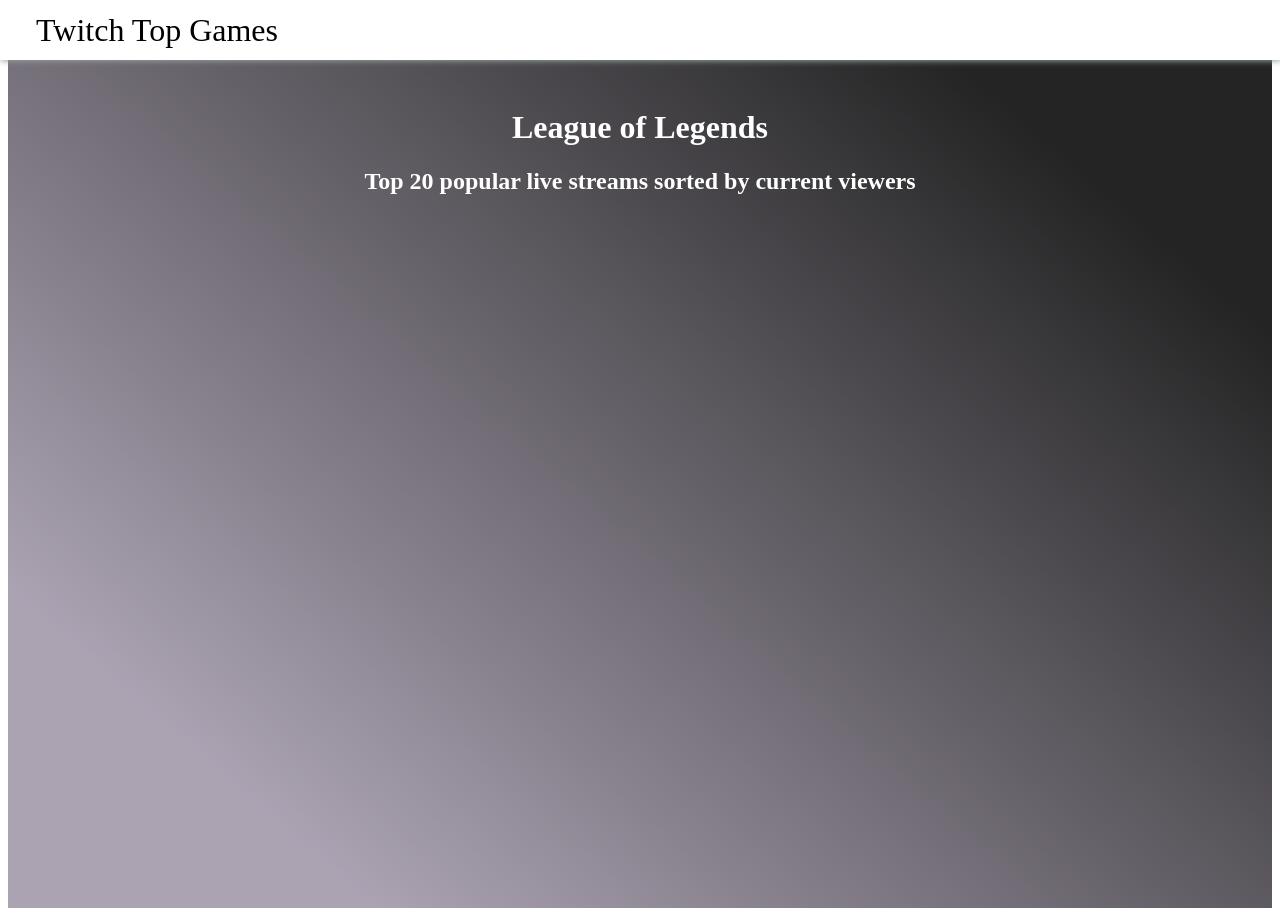
<file: examples/week8/hw2/index.html>
<!DOCTYPE html>

<html>
<head>
  <meta charset="utf-8">
  <meta name="viewport" content="width=device-width, initial-scale=1">
  <title>Twitch Live Games</title>
  <meta name="description" content="Week8 作業">
  <link rel="stylesheet" href="https://necolas.github.io/normalize.css/8.0.1/normalize.css">
  <style>
    * {
      box-sizing: border-box;
    }

    .navbar {
      position: fixed;
      height: 60px;
      background: white;
      box-shadow: 1.4px 1.4px 6px 0 #97a2a0;
      left: 0;
      right: 0;
      top: 0;
      display: flex;
      justify-content: space-between;
      padding: 0px 36px;
      align-items: center;
      z-index: 2;
    }

    .navbar__site {
      font-size: 32px;
    } 

    .navbar__nav {
      display: flex;
      list-style: none;
      margin: 0;
      padding: 0;
      flex: 1;
      justify-content: flex-end;
      align-items: stretch;
      height: 100%;
    }

    .navbar__nav li {
      cursor: pointer;
      padding: 10px;
      display: flex;
      align-items: center;
      margin-left: 16px;
      transition: all 0.2s;
    }

    .navbar__nav li:hover {
      background: rgba(0, 0, 0, 0.7);
      color: white;
    }

    .wrapper {
      max-width: 1440px;
      margin: 0px auto 0px auto;
      padding: 80px 0px;
      text-align: center;
      color: white;
      position: relative;
      min-height: 100vh;
    }

    .streams {
      display: inline-flex;
      flex-wrap: wrap;
      justify-content: center;
    }

    .stream {
      width: 360px;
      background: #333;
      color: white;
      text-align: left;
      cursor: pointer;
      transition: all 0.2s;
      opacity: 0.9;
      margin-left: 16px;
      margin-top: 16px;
    }

    .stream > img {
      width: 100%;
    }

    .stream__data {
      display: flex;
      align-items: center;
      padding: 6px;
    }

    .stream__avatar {
      width: 64px;
      height: 64px;
      border-radius: 50%;
      overflow: hidden;
      margin-right: 12px;
      min-width: 64px;
    }

    .stream__avatar > img {
      width: 100%;
      height: 100%;
    }

    .stream__intro {
      display: flex;
      flex-direction: column;
      justify-content: space-between;
      overflow: hidden;
    }

    .stream__title {
      font-size: 20px;
      white-space: nowrap;
      overflow: hidden;
      text-overflow: ellipsis;
      margin-bottom: 10px;
    }

    .stream:hover {
      transform: scale(1.07);
      filter: brightness(1.2);
      box-shadow: 5px 5px 20px 5px rgba(0, 0, 0, 0.5);
      opacity: 1;
    }

    .stream-empty {
      width: 360px;
      margin-left: 16px;
    }

    .bg {
      background: linear-gradient(221deg, rgba(0, 0, 0, 0.8)16%, rgba(201, 140, 253, 0.2)84%);
      position: relative;
    }

    .bg:before {
      content: '';
      position: absolute;
      top: 0;
      bottom: 0;
      left: 0;
      right: 0;
      background: rgba(0, 0, 0, 0.3);
    }
  </style>
</head>

<body>
  <header class="navbar">
    <div class="navbar__site">Twitch Top Games</div>
    <ul class="navbar__nav">
    </ul>
  </header>
  <div class="bg">
    <div class="wrapper">
      <h1>League of Legends</h1>
      <h2>Top 20 popular live streams sorted by current viewers</h2>
      <section class="streams">
      </section>
    </div>
  </div>
  <script>
    var url = 'https://api.twitch.tv/kraken'
    var template = `<div class="stream">
        <img src="$preview" />
        <div class="stream__data">
            <div class="stream__avatar">
                <img src="$logo">
            </div>
            <div class="stream__intro">
                <div class="stream__title">$title</div>
                <div class="stream__channel">
                    $channel
                </div>
            </div>
        </div>
      </div>`
    function getGames(cb) {
      var request = new XMLHttpRequest();
      request.open('GET', url + '/games/top?limit=5', true);
      request.setRequestHeader('Accept', 'application/vnd.twitchtv.v5+json')
      request.setRequestHeader('Client-ID', 's44s145uexjgeu9mqqa1s93oc1bnli')

      request.onload = function() {
        if (this.status >= 200 && this.status < 400) {
          cb(JSON.parse(this.response));
        }
      };
      request.send();
    }

    function getStreams(name, cb) {
      var request = new XMLHttpRequest();
      request.open('GET', url + '/streams?game=' + encodeURIComponent(name), true);
      request.setRequestHeader('Accept', 'application/vnd.twitchtv.v5+json')
      request.setRequestHeader('Client-ID', 's44s145uexjgeu9mqqa1s93oc1bnli')

      request.onload = function() {
        if (this.status >= 200 && this.status < 400) {
          cb(JSON.parse(this.response));
        }
      };
      request.send();
    }

    getGames((games) => {
      var topGames = games.top.map((game) => game.game.name)
      for(let game of topGames) {
        let element = document.createElement('li')
        element.innerHTML = game
        document.querySelector('.navbar__nav').appendChild(element)
      }
      getStreams(topGames[0], (data) => {
        appendStreams(data.streams)
        addPlaceholder()
        addPlaceholder()
        addPlaceholder()
      })
    })

    document.querySelector('.navbar__nav').addEventListener('click', e => {
      if (e.target.tagName.toLowerCase() === 'li') {
        var text = e.target.innerText;
        document.querySelector('h1').innerText = text
        document.querySelector('.streams').innerHTML = '';
        getStreams(text, (data) => {
          appendStreams(data.streams)
        })
      }
    })

    function addPlaceholder() {
      const placeholder = document.createElement('div')
      placeholder.classList.add('stream-empty')
      document.querySelector('.streams').appendChild(placeholder)
    }

    function appendStreams(streams) {
      streams.forEach((stream) => {
        let element = document.createElement('div')
        let content = template
          .replace('$preview', stream.preview.large)
          .replace('$logo', stream.channel.logo)
          .replace('$title', stream.channel.status)
          .replace('$channel', stream.channel.name)
        document.querySelector('.streams').appendChild(element)
        element.outerHTML = content
      });
    }
  </script>
</body>
</html>
</file>
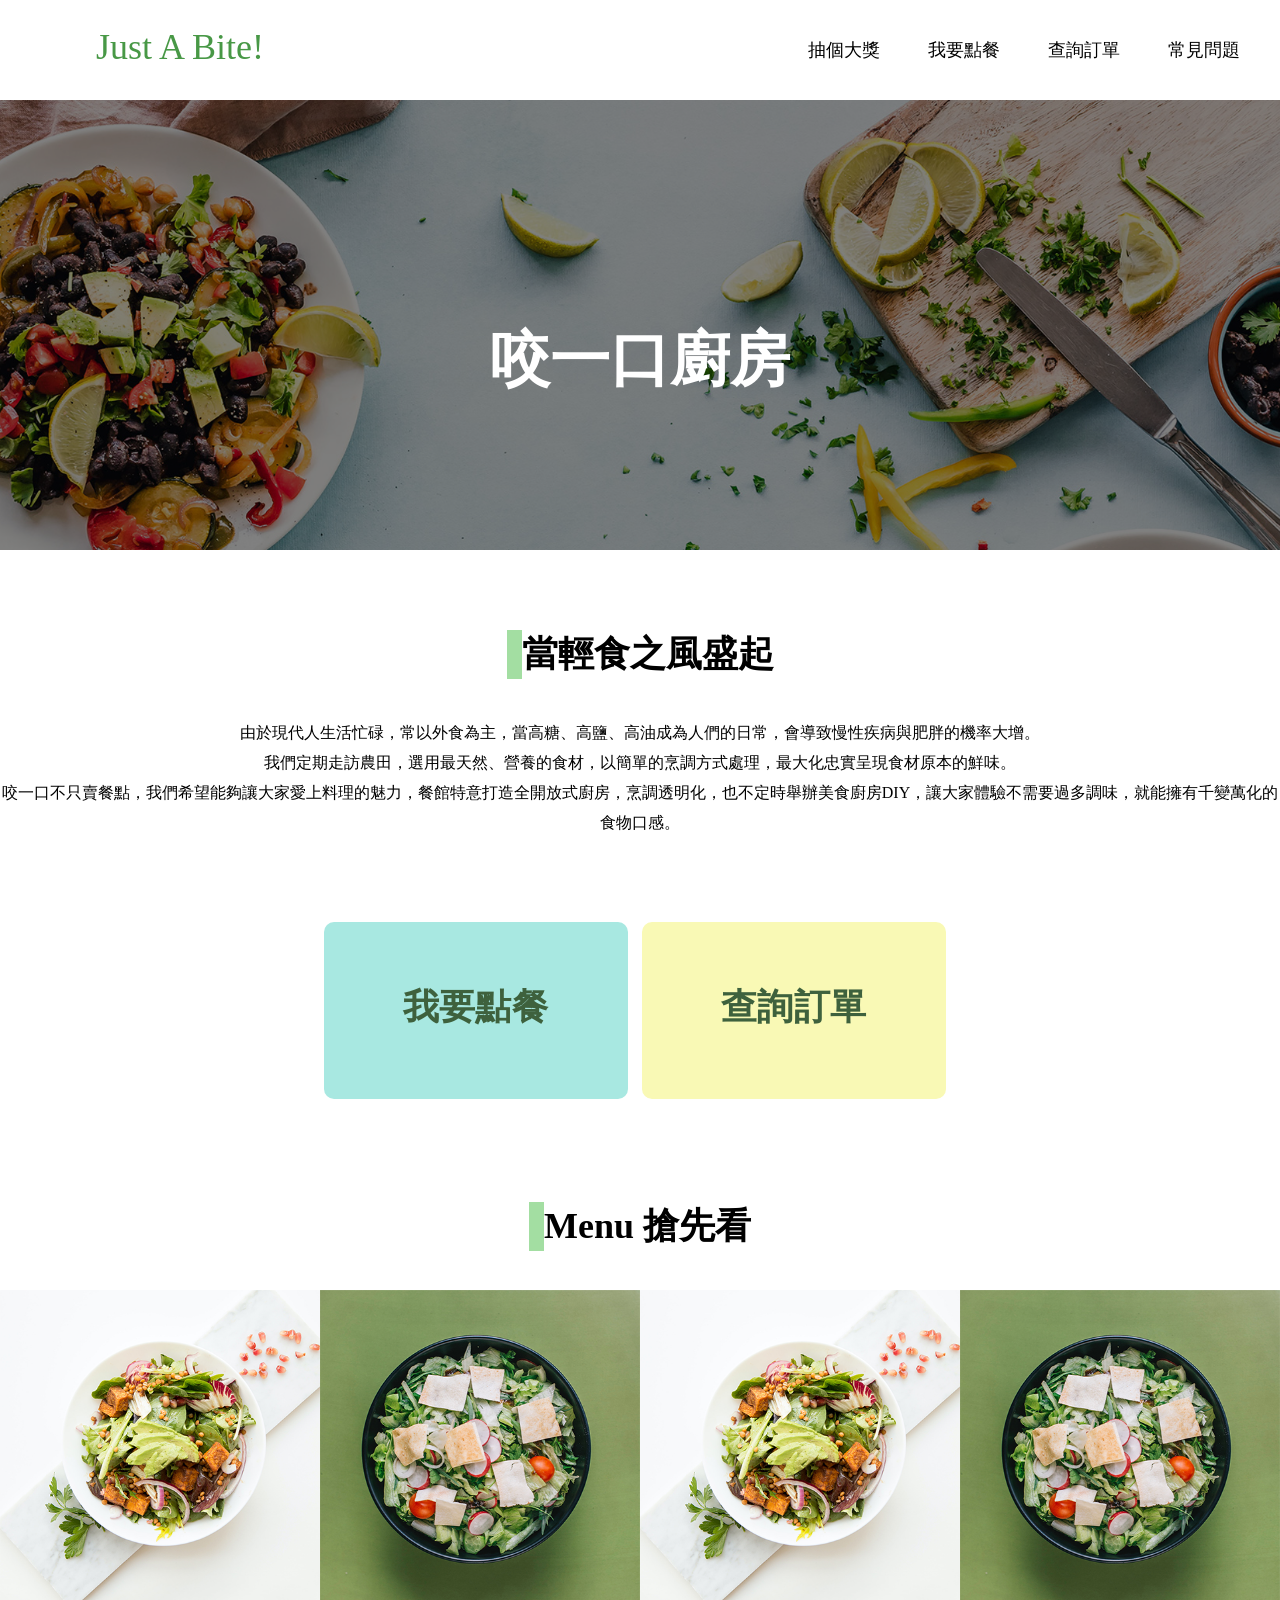
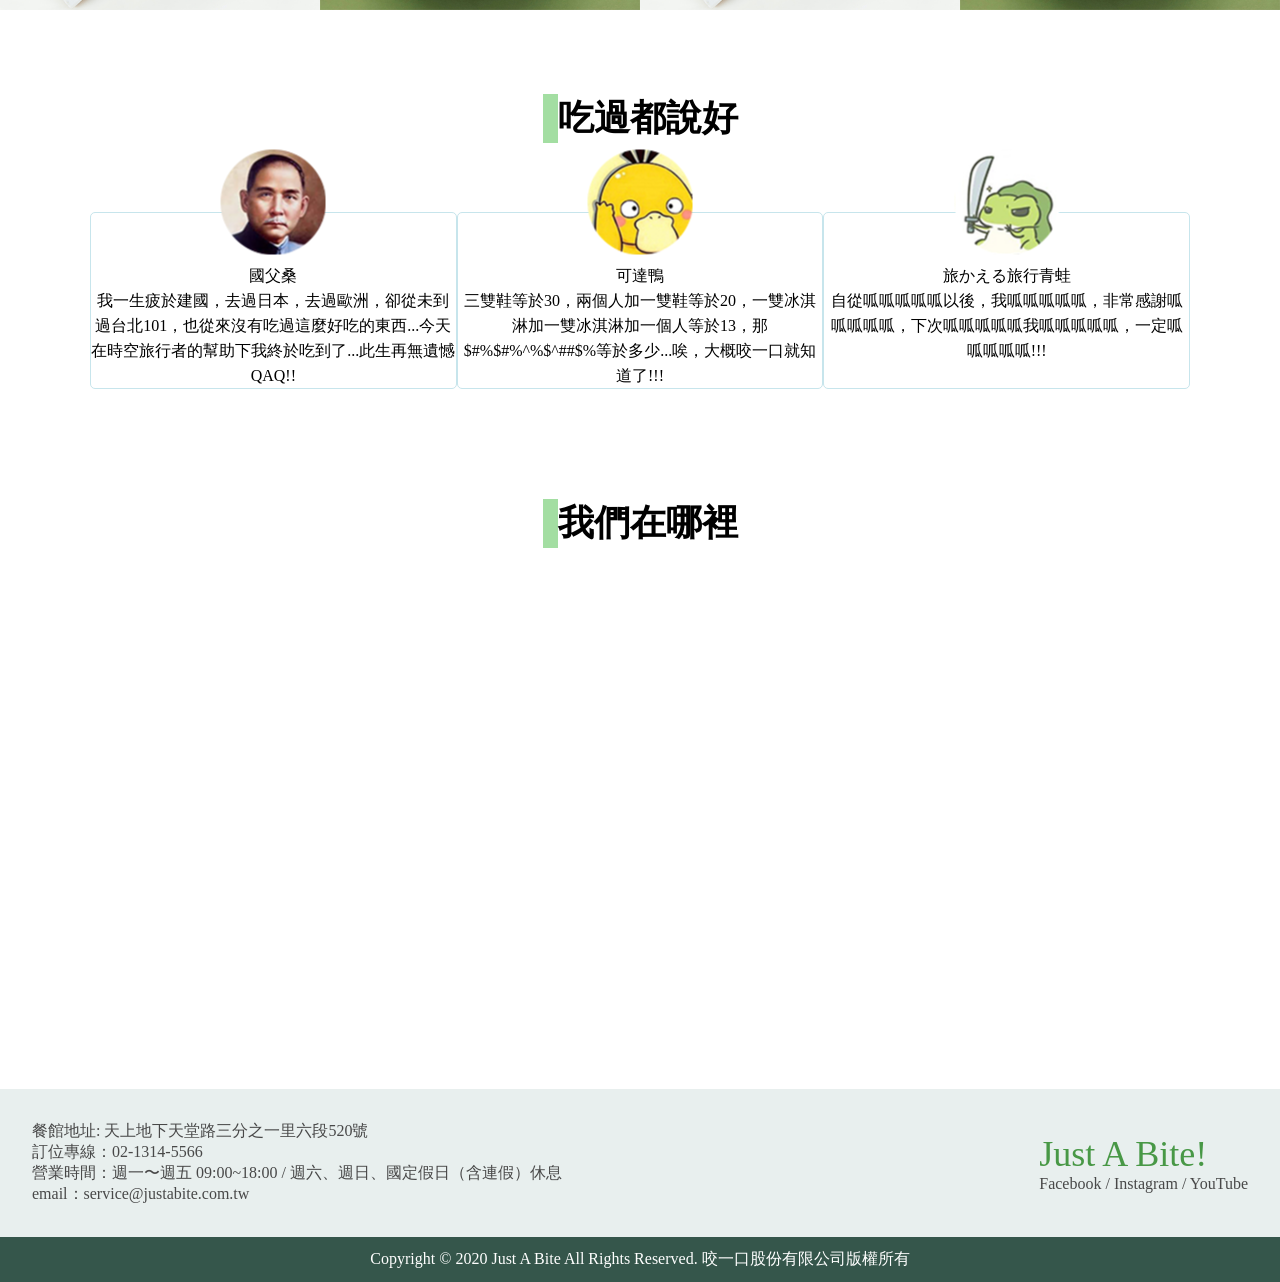
<file: homeworks/week6/hw1/index.html>
<!DOCTYPE html>
<html lang="en">
<head>
    <meta charset="UTF-8">
    <meta http-equiv="X-UA-Compatible" content="IE=edge">
    <meta name="viewport" content="width=device-width, initial-scale=1.0">
    <title>餐廳官網</title>
    <meta name="viewport" content="width=device-width, initial-scale=1">
    <link rel="stylesheet" href="https://necolas.github.io/normalize.css/8.0.1/normalize.css">
    <meta name="viewport" content="width=device-width, initial-scale=1">
    <style>
        :root{
            --carnation:#ff7286;
            --white:#ffffff;
            --light-teal:#a8e8e1;
            }
        * {
            box-sizing: border-box;
            margin: 0;
            padding: 0;
        }
        .navbar{
            box-shadow: 0 0 10px black;    
        }
        .navbar.wrapper{
            width: 1920px;
            margin: 0 auto;  
        }
        .navbar__site-name{
            color: #489846;
            margin:26px 0 32px 96px;
            font-family: Questrial;
            font-size: 36px;
        }
        .list-unstyled{
            list-style: none;
             /* //不要ul的符號 */
            margin: 0;
            padding: 0; 
            display: flex;
        }
        .navbar__list{
            margin-right: 16px;
        }
        .navbar__list li,.navbar__list li a{
            padding:12px 12px;
            border-radius: 8px;
            color: black;
            font-family: MicrosoftJhengHei;
            font-size: 18px;
            text-decoration: none;
        }
        .navbar__list li:hover,.navbar__list li a:hover{
            background-color: var(--carnation);
            color: white;
            text-decoration: none;
        }
        
        .wrapper{
           display: flex;
           justify-content: space-between;
           align-items: center;
           
        }
        /* ----------------------nav */
        .banner__image{
            height: 450px;
            background-image: url(images/2.jpg);
            background-position: center;
            background-size: cover;
            background-repeat: no-repeat;
            position: relative;
            filter: brightness(50%);
            
        }
        .banner h1{
            font-family: MicrosoftJhengHei;
            font-size: 60px;
            font-weight: bold;
            text-align: left;
            color: var(--white);
            position: absolute;
            top: 40%;
            left: 50%;
            transform: translate(-50%,-50%);
            }
        /* ------------------------------ */
        .Menu {
            text-align: center;
            margin-top: 80px;
    }
        .Menu__title {
            border-left: 15px solid #a3dea2;
            display: inline-block;
            font-size: 36px;
            font-weight: bold;
            color: #000000;
            margin-bottom: 39px;
        }
        .Menu__desc{
            font-size: 16px;
            color: #000000;
            line-height: 30px;

        }
        /* ----------------------- */
        .button{
            font-size: 36px;
            font-weight: bold;
            letter-spacing: 0.32px;
            color: #3e613d;
            padding: 61px 80px 67px 79px;
            display: inline-block;
            margin: 84px 10px 23px 0;
        }
        .btn-order{
            border-radius: 10px;
            background-color: var(--light-teal);
        }
        .btn-query{
            border-radius: 10px;
            background-color: #f9f9b5;
        }
        /* =========== */
        .Menu__images{
            display: flex;
        }
        .Menu__images div {
            width: 25%;
            }
        .Menu__images img{
            width: 100%;
        }
        /* ================= */
        .Menu__comments{
            display: flex;
            margin: 0 90px;
        }
        .comment{
            width: 565px;
            border:1px solid #c7e5ec;
            border-radius: 5px;
            box-shadow: -1.4px -1.4px 4px 0 var(--light-blue-grey);
            margin: 0 7px;
            position: relative;
            margin: 30px 0;
        }
        .comment__avatar{
            position: absolute;
            /* top:-50px;
            left: 165px; */
            top: -5%;
            left: 50%;
            transform: translate(-50%,-50%);

        }
        .comment__content{
            font-size: 16px;
            line-height: 25px;
            text-align: center;
            color: #000000;
            margin-top: 50px;
        }
        footer {
      margin-top: 48px;
    }

    .footer__bottom {
      background: #35564b;
      padding: 12px;
      text-align: center;
      color: white;
      font-size: 16px;
    }

    .footer__top {
      background: #e8efee;
      padding: 32px;
      color: #484848;
    }

    .footer__top .wrapper {
      display: flex;
      justify-content: space-between;
    }

    .footer__info {
      margin-right: 16px;
    }

    .footer__site {
      font-size: 36px;
      color: #489846;
    }
    @media(max-width: 768px) {
      .navbar .wrapper {
        height: 120px;
        flex-direction: column;
        justify-content: space-between;
        padding: 0px;
      }

      .navbar__site-name {
        margin:15px 0 0 0;
        padding: 0;
        text-align: center;
      }

      .navbar__list {
        display: flex;
        width: 100%;
        margin: 0;
      }

      .navbar__list li {
        flex: 1;
        margin-left: 0;
        border-radius: 0;
        text-align: center;
      }

      .btn-query {
        margin-left: 0;
        margin-top: 16px;
      }

      .Menu__images {
        flex-direction: column;

      }

      .Menu__images div {
        width: 100%;
      }

      .footer__top .wrapper {
        flex-direction: column-reverse;
      }

      .footer__info {
        margin-right: 0;
        margin-top: 16px;
      }

      .Menu__comments {
        flex-direction: column;
      }

      .comment + .comment {
        margin-left: 0;
        margin-top: 82px;
      }
    }
    </style>
</head>
<body>
    <nav class="navbar">
        <div class="wrapper">
          <div class="navbar__site-name">
            Just A Bite!
          </div>
          <ul class="navbar__list list-unstyled">
            <li class="active"><a href="#">抽個大獎</a></li>
            <li><a href="#">我要點餐</a></li>
            <li><a href="#">查詢訂單</a></li>
            <li><a href="#">常見問題</a></li>
          </ul>
        </div>
    </nav>
      
    <section class="banner">
        <div class="banner__image"></div>
        <h1>咬一口廚房</h1>
    </section>

    <div >
        <section class="Menu">
          <h2 class="Menu__title">
            當輕食之風盛起
          </h2>
          <p class="Menu__desc">
            由於現代人生活忙碌，常以外食為主，當高糖、高鹽、高油成為人們的日常，會導致慢性疾病與肥胖的機率大增。
            <br>
            我們定期走訪農田，選用最天然、營養的食材，以簡單的烹調方式處理，最大化忠實呈現食材原本的鮮味。
            <br>
            咬一口不只賣餐點，我們希望能夠讓大家愛上料理的魅力，餐館特意打造全開放式廚房，烹調透明化，也不定時舉辦美食廚房DIY，讓大家體驗不需要過多調味，就能擁有千變萬化的食物口感。
          </p>
          <div class="buttons">
            <div class="button btn-order">
              我要點餐
            </div>
            <div class="button btn-query">
              查詢訂單
            </div>
          </div>
        </section>
    </div>
    
      <section class="Menu">
        <h2 class="Menu__title">
          Menu 搶先看
        </h2>
        <div class="Menu__images">
          <div><img src="images/f-001.png" /></div>
          <div><img src="images/f-002.png" /></div>
          <div><img src="images/f-001.png" /></div>
          <div><img src="images/f-002.png" /></div>
        </div>
      </section>
      <div class="Menu">
        <section class="Menu">
          <h2 class="Menu__title">
            吃過都說好
          </h2>
          <div class="Menu__comments">
            <div class="comment">
              <div class="comment__author">
                <div class="comment__avatar">
                  <img src="images/p-1.png" />
                </div>
              </div>
              <div class="comment__content">
                <p>國父桑</p>
                <p>我一生疲於建國，去過日本，去過歐洲，卻從未到過台北101，也從來沒有吃過這麼好吃的東西...今天在時空旅行者的幫助下我終於吃到了...此生再無遺憾 QAQ!!</p>
              </div>
            </div>
            <div class="comment">
              <div class="comment__author">
                <div class="comment__avatar">
                  <img src="images/p-2.png" />
                </div>
              </div>
              <div class="comment__content">
                <p>可達鴨</p>
                <p>三雙鞋等於30，兩個人加一雙鞋等於20，一雙冰淇淋加一雙冰淇淋加一個人等於13，那$#%$#%^%$^##$%等於多少...唉，大概咬一口就知道了!!!</p>
              </div>
            </div>
            <div class="comment">
              <div class="comment__author">
                <div class="comment__avatar">
                  <img src="images/p-3.png" />
                </div>
              </div>
              <div class="comment__content">
                <p>旅かえる旅行青蛙</p>
                <p>自從呱呱呱呱呱以後，我呱呱呱呱呱，非常感謝呱呱呱呱呱，下次呱呱呱呱呱我呱呱呱呱呱，一定呱呱呱呱呱!!! </p>
              </div>
            </div>
          </div>
        </section>
        <section class="Menu">
          <h2 class="Menu__title">
            我們在哪裡
          </h2>
          <iframe src="https://www.google.com/maps/embed?pb=!1m18!1m12!1m3!1d3615.0027469641936!2d121.56234485066739!3d25.033980844367374!2m3!1f0!2f0!3f0!3m2!1i1024!2i768!4f13.1!3m3!1m2!1s0x3442abb6da9c9e1f%3A0x1206bcf082fd10a6!2zMTEw5Y-w5YyX5biC5L-h576p5Y2A5L-h576p6Lev5LqU5q61N-iZnw!5e0!3m2!1szh-TW!2stw!4v1591711072492!5m2!1szh-TW!2stw" width="100%" height="450" frameborder="0" style="border:0;" allowfullscreen="" aria-hidden="false" tabindex="0"></iframe>
        </section>
      </div>
      <footer>
        <div class="footer__top">
          <div class="wrapper">
            <div class="footer__info">
              <div>餐館地址: 天上地下天堂路三分之一里六段520號</div>
              <div>訂位專線：02-1314-5566</div>
              <div>營業時間：週一〜週五 09:00~18:00 / 週六、週日、國定假日（含連假）休息</div>
              <div>email：service@justabite.com.tw</div>
            </div>
            <div>
              <div class="footer__site">Just A Bite!</div>
              <div>Facebook / Instagram / YouTube</div>
            </div>
          </div>
        </div>
        <div class="footer__bottom">
          Copyright © 2020 Just A Bite All Rights Reserved. 咬一口股份有限公司版權所有
        </div>
      </footer>
</body>
</html>
</file>
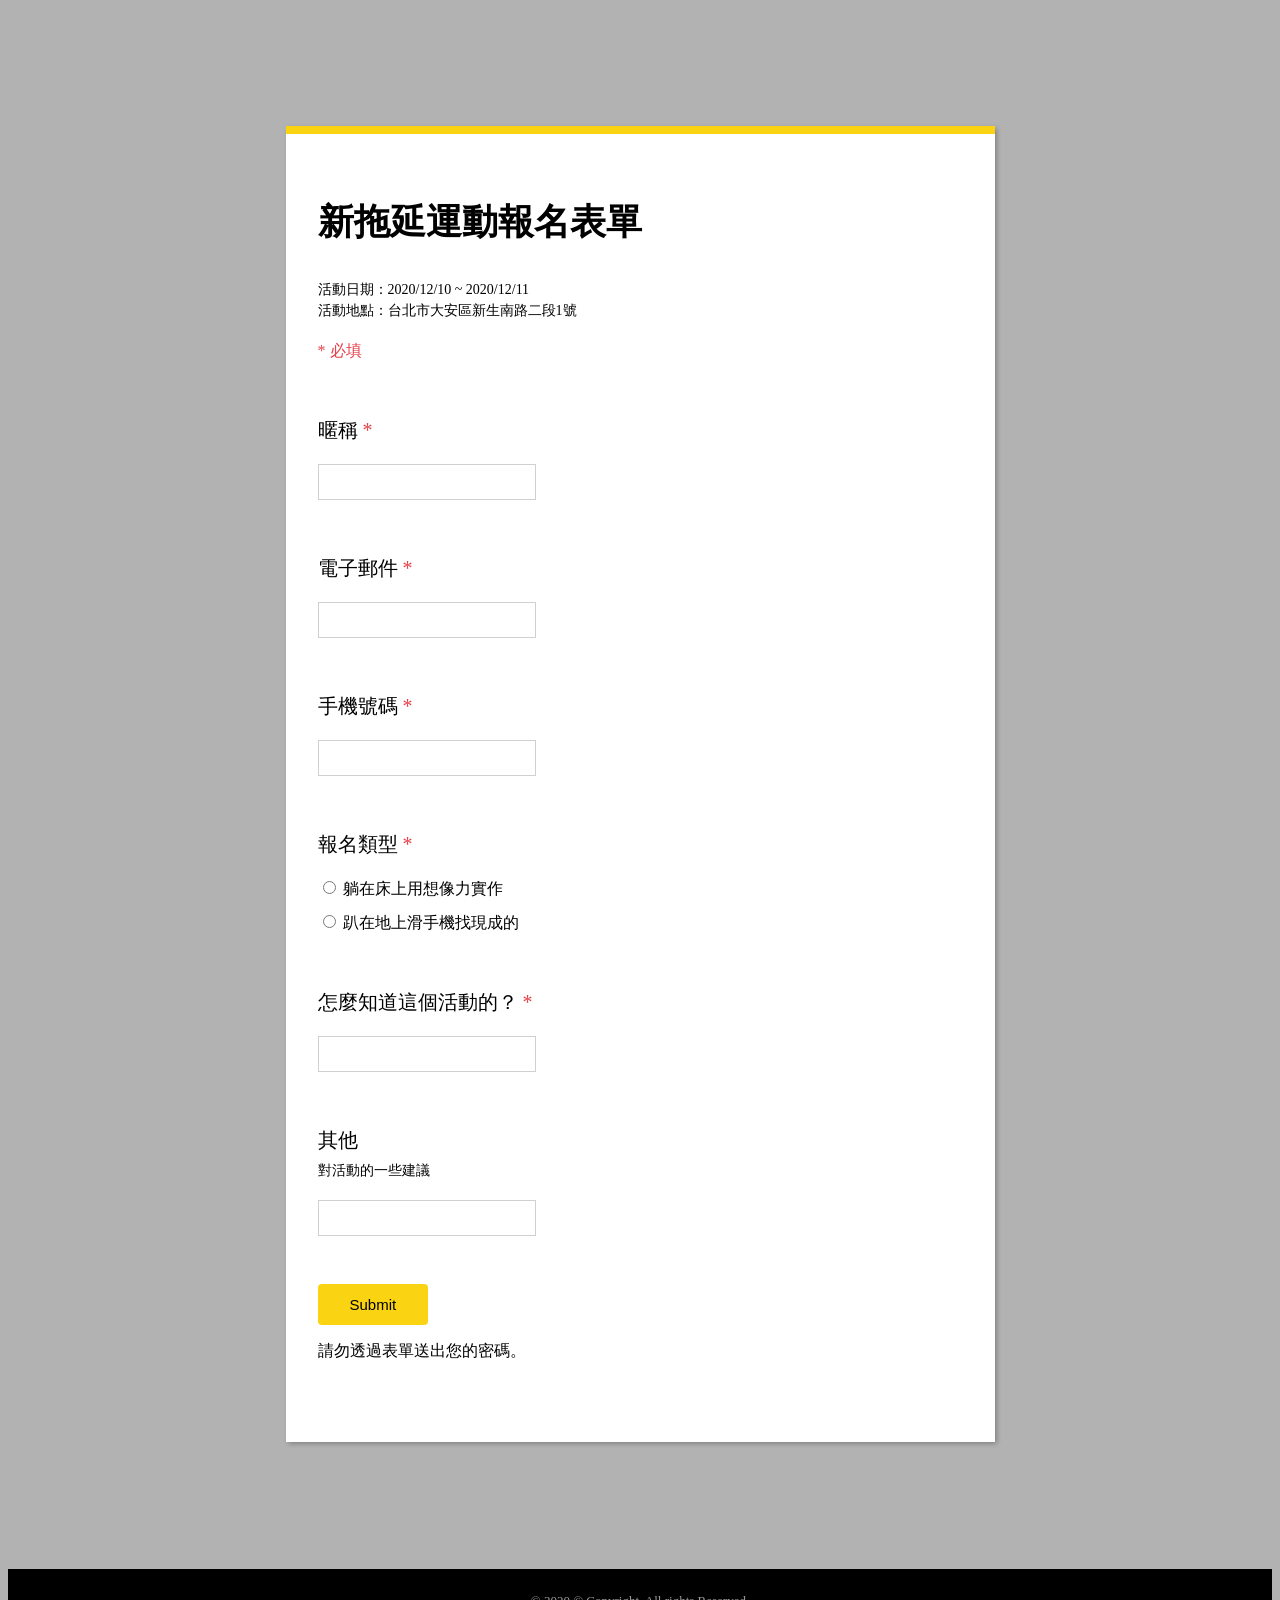
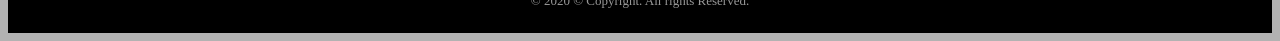
<file: homeworks/week6/hw2/index.html>
<!DOCTYPE html>

<html>
<head>
  <meta charset="utf-8">

  <title>表單</title>
  <meta name="viewport" content="width=device-width, initial-scale=1">
  <link rel="stylesheet" href="https://necolas.github.io/normalize.css/8.0.1/normalize.css" />

  <style>
      body {
        background: rgba(0, 0, 0, 0.3);
      }

      .wrapper {
        max-width: 645px;
        background: white;
        margin: 10% auto;
        box-shadow: 1.8px 2.4px 5px 0 rgba(0, 0, 0, 0.3);
        border-top: solid 8px #fad312;
        padding: 64px 32px;
      }

      .info__title {
        margin: 0;
        font-size: 36px;
        font-weight: bold;
      }

      .info__desc {
        margin-top: 32px;
        font-size: 14px;
        line-height: 1.5em;
      }

      .remind {
        color: #e74149;
        font-size: 16px;
        margin-top: 20px;
      }

      .input-block {
        margin-top: 55px;
      }

      .input-block__title {
        font-size: 20px;
      }

      .input-block__desc {
        font-size: 14px;
        margin-top: 8px;
      }

      .input-block__input {
        margin-top: 20px;
      }

      .input-block__input input[type=text] {
        border: solid 1px #d0d0d0;
        font-size: 16px;
        padding: 8px;
      }

      .input-block__input label {
        display: block;
        margin-top: 12px;
      }

      .required:after {
        content: '*';
        color: #e74149;
      }

      .apply-form__submit {
        background: #fad312;
        color: black;
        font-size: 15px;
        padding: 12px 32px;
        margin-top: 48px;
        border: none;
        border-radius: 4px;
      }

      footer {
        background: black;
        color: #999999;
        font-size: 13px;
        text-align: center;
        padding: 24px 12px;
      }

  </style>
</head>

<body>
  <div class="wrapper">
    <h1 class="info__title">新拖延運動報名表單</h1>
    <div class="info__desc">
      活動日期：2020/12/10 ~ 2020/12/11
      <br>
      活動地點：台北市大安區新生南路二段1號
    </div>
    <div class="remind">* 必填</div>
    <form>
      <div class="input-block">
        <div class="input-block__title required">
          暱稱
        </div>
        <div class="input-block__input">
          <input name="nickname" type="text" />
        </div>
      </div>
      <div class="input-block">
        <div class="input-block__title required">
          電子郵件
        </div>
        <div class="input-block__input">
          <input name="email" type="text" />
        </div>
      </div>
      <div class="input-block">
        <div class="input-block__title required">
          手機號碼
        </div>
        <div class="input-block__input">
          <input name="phone" type="text" />
        </div>
      </div>
      <div class="input-block">
        <div class="input-block__title required">
          報名類型
        </div>
        <div class="input-block__input">
          <label>
            <input name="choice__content" value="1" type="radio" /> 躺在床上用想像力實作
          </label>

          <label>
            <input name="choice__content" value="2" type="radio" />
             趴在地上滑手機找現成的
          </label>
        </div>
      </div>
      <div class="input-block">
        <div class="input-block__title required">
          怎麼知道這個活動的？
        </div>
        <div class="input-block__input">
          <input name="referal" type="text" />
        </div>
      </div>
      <div class="input-block">
        <div class="input-block__title">
          其他
        </div>
        <div class="input-block__desc">
          對活動的一些建議
        </div>
        <div class="input-block__input">
          <input name="nickname" type="text" />
        </div>
      </div>
      <input class="apply-form__submit" type="submit" />
      <p class="apply-form__desc">
        請勿透過表單送出您的密碼。
      </p>
    </form>
  </div>
  <footer>© 2020 © Copyright. All rights Reserved.</footer>
  
</body>
</html>
</file>
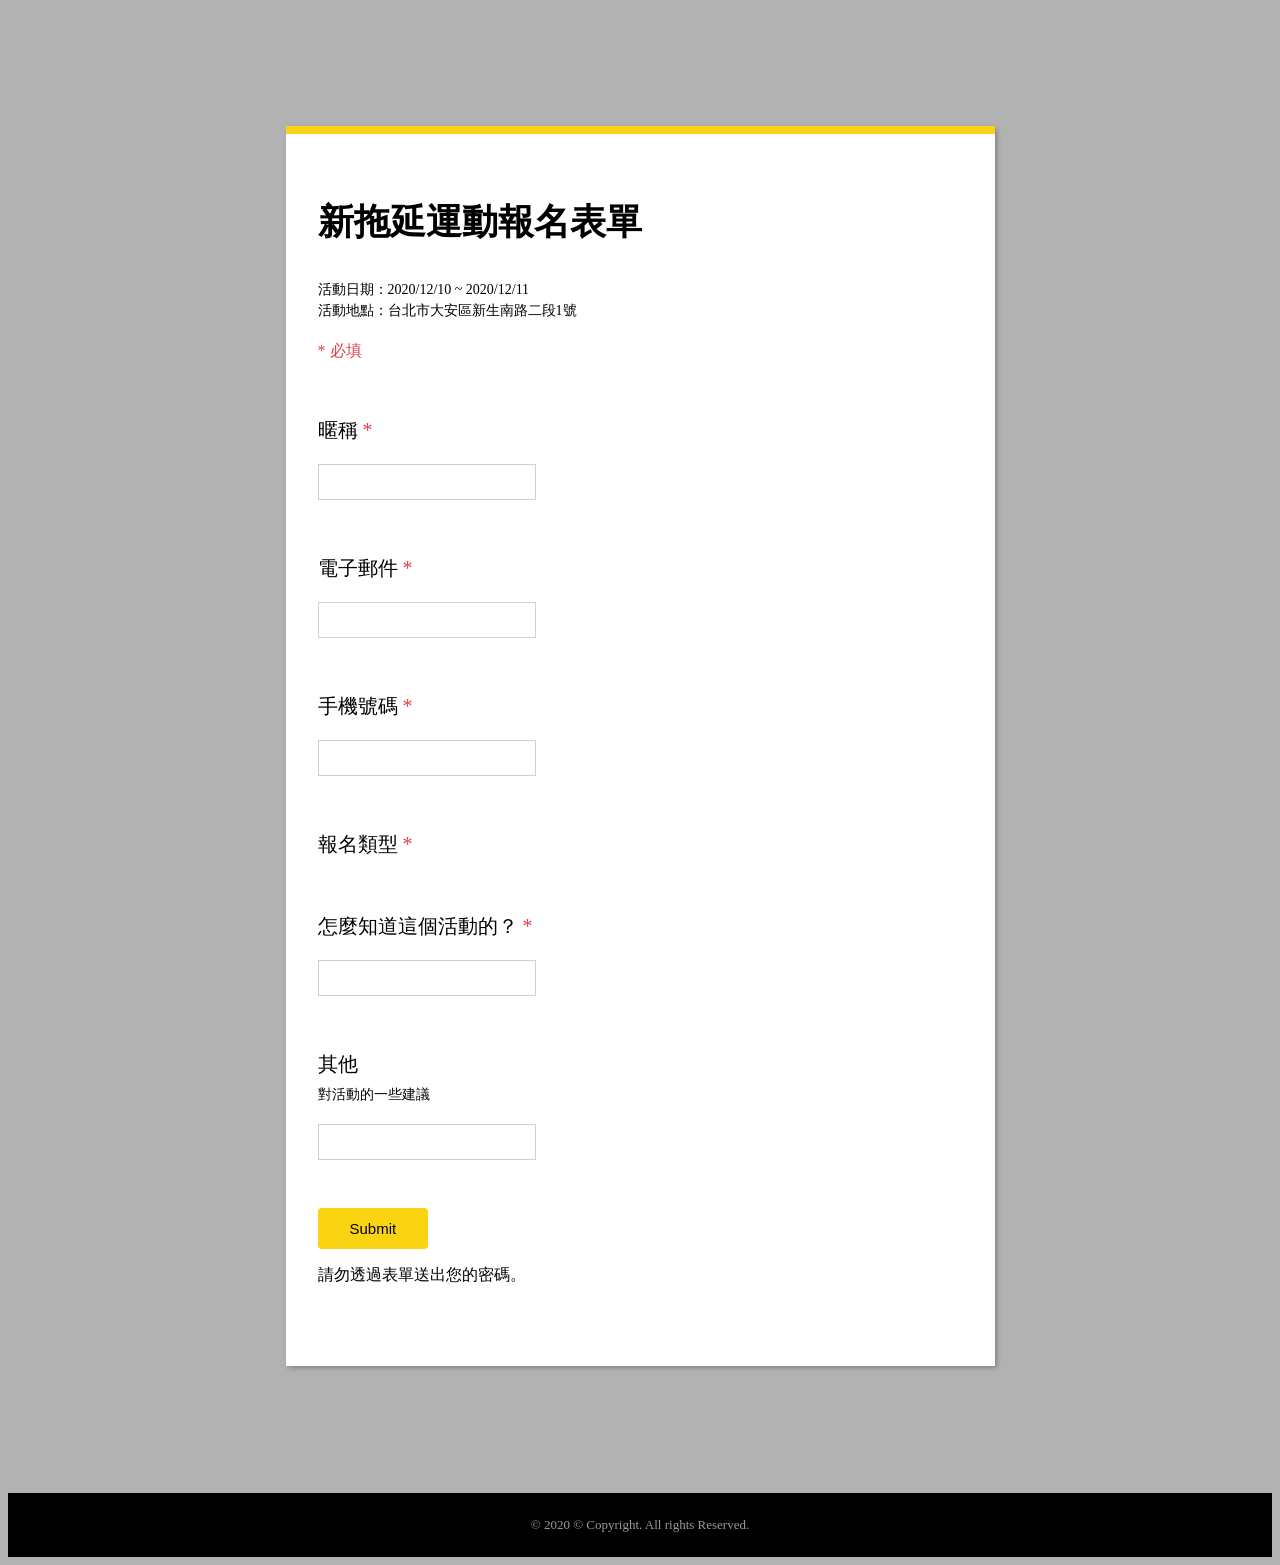
<file: homeworks/week7/hw1/index.html>
<!DOCTYPE html>

<html>
<head>
  <meta charset="utf-8">

  <title>表單</title>
  <meta name="viewport" content="width=device-width, initial-scale=1">
  <link rel="stylesheet" href="https://necolas.github.io/normalize.css/8.0.1/normalize.css" />

  <style>
      body {
        background: rgba(0, 0, 0, 0.3);
      }

      .wrapper {
        max-width: 645px;
        background: white;
        margin: 10% auto;
        box-shadow: 1.8px 2.4px 5px 0 rgba(0, 0, 0, 0.3);
        border-top: solid 8px #fad312;
        padding: 64px 32px;
      }

      .info__title {
        margin: 0;
        font-size: 36px;
        font-weight: bold;
      }

      .info__desc {
        margin-top: 32px;
        font-size: 14px;
        line-height: 1.5em;
      }
      input-block__error{
          margin-top: 4px;
          color: #e74149;
      }
      .remind {
        color: #e74149;
        font-size: 16px;
        margin-top: 20px;
      }

      .input-block {
        margin-top: 55px;
      }

      .input-block__title {
        font-size: 20px;
      }

      .input-block__desc {
        font-size: 14px;
        margin-top: 8px;
      }

      .input-block__input {
        margin-top: 20px;
      }

      .input-block__input input[type=text] {
        border: solid 1px #d0d0d0;
        font-size: 16px;
        padding: 8px;
      }

      .input-block__input label {
        display: block;
        margin-top: 12px;
      }
      .input-block__error{
        margin-top: 4px;
        color: #e74149;
        position: absolute;
      }
      .required .input-block__title:after {
        content: '*';
        color: #e74149;
      }

      .apply-form__submit {
        background: #fad312;
        color: black;
        font-size: 15px;
        padding: 12px 32px;
        margin-top: 48px;
        border: none;
        border-radius: 4px;
      }

      footer {
        background: black;
        color: #999999;
        font-size: 13px;
        text-align: center;
        padding: 24px 12px;
      }
      .hide-error .input-block__error{
        visibility: hidden;
      }
  </style>
</head>

<body>
  <div class="wrapper">
    <h1 class="info__title">新拖延運動報名表單</h1>
    <div class="info__desc">
      活動日期：2020/12/10 ~ 2020/12/11
      <br>
      活動地點：台北市大安區新生南路二段1號
    </div>
    <div class="remind">* 必填</div>
    <form>
      <div class="input-block required hide-error">
        <div class="input-block__title">
          暱稱
        </div>
        <div class="input-block__input">
          <input name="nickname" type="text" />
        </div>
        <div class="input-block__error">請輸入暱稱</div>
      </div>
      <div class="input-block required hide-error">
        <div class="input-block__title ">
          電子郵件
        </div>
        <div class="input-block__input">
          <input name="email" type="text" />
        </div>
        <div class="input-block__error">請輸入電子郵件</div>
      </div>
      <div class="input-block required hide-error">
        <div class="input-block__title ">
          手機號碼
        </div>
        <div class="input-block__input">
          <input name="phone" type="text" />
        </div>
        <div class="input-block__error">請輸入手機號碼</div>
      </div>
      <div class="input-block required hide-error">
        <div class="input-block__title ">
          報名類型
        </div>
        <div class="input-block__input">
        </div>
        <div class="input-block__error">請輸入報名類型</div>
      </div>
      <div class="input-block required hide-error">
        <div class="input-block__title">
          怎麼知道這個活動的？
        </div>
        <div class="input-block__input">
          <input name="referal" type="text" />
        </div>
        <div class="input-block__error">請輸入資料</div>
      </div>
      <div class="input-block">
        <div class="input-block__title">
          其他
        </div>
        <div class="input-block__desc">
          對活動的一些建議
        </div>
        <div class="input-block__input">
          <input name="nickname" type="text" />
        </div>
      </div>
      <input class="apply-form__submit" type="submit" />
      <p class="apply-form__desc">
        請勿透過表單送出您的密碼。
      </p>
    </form>
  </div>
  <footer>© 2020 © Copyright. All rights Reserved.</footer>
  <script>
      document.querySelector("form").addEventListener("submit",function(e){
          e.preventDefault()
          /* //阻止預設事件跳頁 */
          let hasError = false
          let values= {}
          const inputs=document.querySelectorAll(".required input[type=text]")
        /* //   console.log(inputs) */
        for(let input of inputs){
          values[input.name] = input.value
            if(!input.value){
                /* const div =document.createElement("div") */
                /* // div.classList.add("input-block__error")
                // div.innerText="請填寫"
                // input.parentNode.parentNode.appendChild(div)
                // console.log(input.parentNode) */
                input.parentNode.parentNode.classList.remove("hide-error")
                hasError = true
               }else {
                  input.parentNode.parentNode.classList.add("hide-error")
                }
            }
            const elements = document.querySelectorAll(".required")
            for(element of elements){
              const radios = elements.querySelectorAll("input[type=radio]")
              if(!radios.length) continue
              let hasValue = [...radios].some(radio => radio.checked)
              if(!hasValue){
                element.classList.remove("hide-error")
                hasError = true
              }else{
                element.classList.add("hide-error")
              }
            }
      })
  </script>
</body>
</html>
</file>
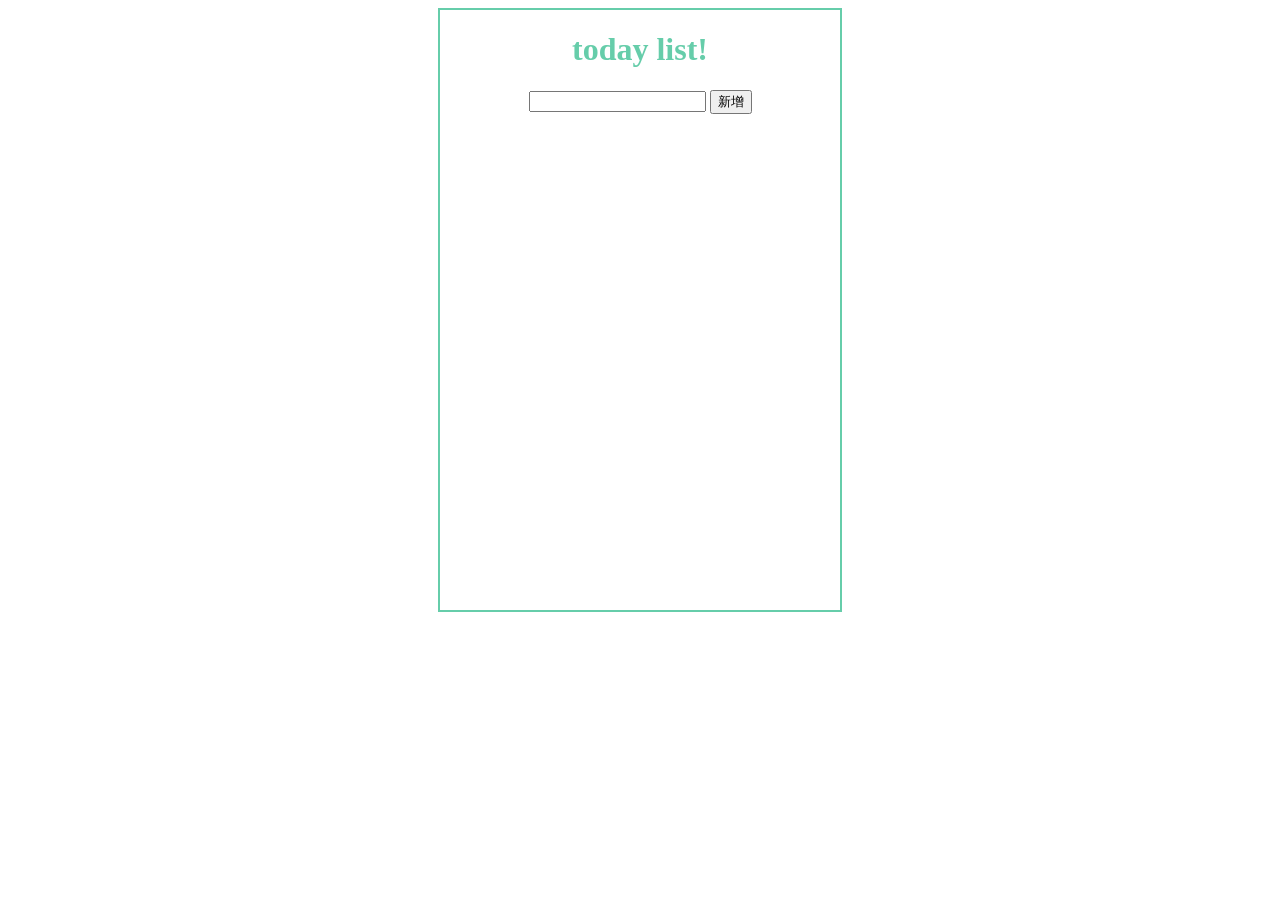
<file: homeworks/week7/hw3/index.html>
<!DOCTYPE html>
<html lang="en">
<head>
    <meta charset="UTF-8">
    <meta http-equiv="X-UA-Compatible" content="IE=edge">
    <meta name="viewport" content="width=device-width, initial-scale=1.0">
    <title>Document</title>
    <style>
        .wrapper{
            width: 400px;
            height: 600px;
            border:2px solid mediumaquamarine;
            margin: 0 auto;
            text-align: center;
        }
        .todo__bottom{
            list-style: none; 
            
            
        }
        h1{
            color: mediumaquamarine;
        }
        .todo{
            display: flex;
            justify-content: space-between;
            align-items: center;
            margin: 10px 20px;
            
            
        }
        .todo.done.todo_title{
            text-decoration: line-through;
        }
    </style>
</head>
<body>
    <div class="wrapper">
        <h1>today list!</h1>
        <div class="todo_top">
          <input type="text" class="todo_input" >
          <button class="btn_new">新增</button>
        </div>
        <div class="todo_bottom">
            <!-- <div class="todo">
                <input type="checkbox" class="todo_check">
              <div class="todo_title">fix bug</div>
              <button class="btn_delete">刪除</button>
            </div> -->
        </div>
    </div>
   
      <script>
    
        document.querySelector('.btn_new').addEventListener('click',
          function(){
            const value = document.querySelector('.todo_input').value;
            if(!value) return
            const div = document.createElement('div')
            div.classList.add('todo')
            div.innerHTML = `
              <input type="checkbox" class="todo_check">
              <div class="todo_title">${escapeHtml(value)}</div>
              <button class="btn_delete">刪除</button>
            `
            document.querySelector('.todo_bottom').appendChild(div)
            document.querySelector('.todo_input').value = ''
        });
        function escapeHtml(unsafe) {
          return unsafe
             .replace(/&/g, "&amp;")
             .replace(/</g, "&lt;")
             .replace(/>/g, "&gt;")
             .replace(/"/g, "&quot;")
             .replace(/'/g, "&#039;");
        }
        document.querySelector('.todo_bottom').addEventListener('click',
          function(event){
            const { target } = event
            if(target.classList.contains('btn_delete')){
              target.parentNode.remove()
              return
            }
    
            if(target.classList.contains('todo_check')){
              if(target.checked){
                target.parentNode.classList.add('done')
              } else {
                target.parentNode.classList.remove('done')
              }
            }
        })
    
        
      </script>
</body>
</html>
</file>
<file: examples/week10/restaurant-demo/style.css>
* {
  box-sizing: border-box;
}

h2 {
  margin: 0;
}

.navbar {
  box-shadow: -1.4px -1.4px 6px 0 #97a2a0;
}
.navbar .wrapper {
  display: flex;
  justify-content: space-between;
  align-items: center;
  height: 84px;
  background: white;
  padding: 0px 20px;
}

.navbar__site-name a {
  color: #489846;
  font-size: 36px;
  text-decoration: none;
}

.navbar__list {
  list-style: none;
  margin: 0;
  padding: 0;
  display: flex;
  font-size: 18px;
}

.navbar__list li {
  margin-left: 12px;
  border-radius: 8px;
  transition: background 0.1s;
}

.navbar__list li.active, .navbar__list li:hover {
  background: #ff7286;
}

.navbar__list li.active a,
.navbar__list li:hover a {
  color: white;
}

.navbar__list li a {
  display: block;
  text-decoration: none;
  color: black;
  padding: 12px 24px;
}

.wrapper {
  max-width: 1280px;
  margin: 0 auto;
  padding: 0px 12px;
}

.main-wrapper {
  min-height: calc(100vh - 300px);
}

.banner {
  position: relative;
  height: 450px;
  background: url(images/bg.jpg) center/cover no-repeat;
}

.banner:after {
  content: "";
  position: absolute;
  background: rgba(0, 0, 0, 0.4);
  top: 0;
  left: 0;
  right: 0;
  bottom: 0;
}

.banner h1 {
  display: inline-block;
  position: relative;
  margin: 0;
  color: white;
  z-index: 2;
  top: 50%;
  left: 50%;
  transform: translate(-50%, -50%);
  font-size: 60px;
  font-weight: bold;
}

.section {
  text-align: center;
  margin-top: 80px;
  margin-bottom: 40px;
}

.section__title {
  display: inline-block;
  font-size: 36px;
  border-left: solid 15px #a3dea2;
  padding-left: 16px;
  margin-bottom: 36px;
}

.section__desc {
  font-size: 16px;
  line-height: 2em;
  margin: 0px 0px 68px 0px;
}

.button {
  padding: 60px 80px;
  font-size: 36px;
  color: #3e613d;
  display: inline-block;
  border-radius: 10px;
  cursor: pointer;
  transition: transform 0.1s;
}

.button:hover {
  transform: scale(1.1);
}

.btn-order {
  background: #a8e8e1;
}

.btn-query {
  margin-left: 23px;
  background: #f9f9b5;
}

.section__images {
  display: flex;
}

.section__images div {
  width: 25%;
}

.section__images img {
  width: 100%;
}

.footer__bottom {
  background: #35564b;
  padding: 12px;
  text-align: center;
  color: white;
  font-size: 16px;
}

.footer__top {
  background: #e8efee;
  padding: 32px;
  color: #484848;
}

.footer__top .wrapper {
  display: flex;
  justify-content: space-between;
}

.footer__info {
  margin-right: 16px;
}

.footer__info div + div {
  margin-top: 10px;
}

.footer__site {
  font-size: 36px;
  color: #489846;
}

.section__comments {
  display: flex;
  margin-top: 72px;
}

.comment {
  border-radius: 5px;
  box-shadow: -1.4px -1.4px 4px 0 #d8eaef;
  border: solid 1px #c7e5ec;
  height: 220px;
  padding: 16px;
  position: relative;
}

.comment + .comment {
  margin-left: 16px;
}

.comment__avatar {
  width: 105px;
  height: 105px;
  border-radius: 50%;
  overflow: hidden;
}

.comment__avatar img {
  width: 100%;
  height: 100%;
}

.comment__author {
  display: inline-block;
  position: absolute;
  top: 18px;
  left: 50%;
  transform: translate(-50%, -50%);
}

.comment__author p {
  margin-top: 5px;
  line-height: 18px;
}

.comment__content {
  position: relative;
  top: 40%;
  line-height: 1.5em;
}

.faq-block {
  margin: 0 auto;
  max-width: 768px;
}

.faq-item {
  display: flex;
  text-align: left;
  padding-bottom: 24px;
  border-bottom: solid 1px #a6e2c0;
  overflow: hidden;
  cursor: pointer;
}

.faq-item:not(:first-child) {
  margin-top: 24px;
}

.faq-item__number {
  color: #70b282;
  font-size: 24px;
  margin-right: 16px;
  line-height: 24px;
}

.faq-item__content h2 {
  font-size: 18px;
  margin: 0;
  font-weight: normal;
  line-height: 24px;
}

.faq-item__content p {
  font-size: 16px;
}

.faq-item--hide {
  height: 15px;
}

.hide {
  display: none;
}

.section-lottery {
  position: relative;
  height: 600px;
  background: url(images/bg.jpg) center/cover no-repeat;
}

.section-lottery.first-prize {
  background-image: url(images/first.jpg);
}

.section-lottery.second-prize {
  background-image: url(images/tv.jpg);
}

.section-lottery.third-prize {
  background-image: url(images/yt.jpg);
}

.section-lottery.none-prize {
  background: black;
  color: white;
}

.section-lottery:after {
  content: "";
  position: absolute;
  background: rgba(0, 0, 0, 0.4);
  top: 0;
  left: 0;
  right: 0;
  bottom: 0;
}

.lottery-result {
  position: relative;
  color: white;
  max-width: 800px;
  z-index: 2;
  top: 50%;
  left: 50%;
  transform: translate(-50%, -50%);
  text-align: center;
}

.lottery-result__title {
  margin-bottom: 48px;
  font-size: 36px;
}

.lottery-result__btn {
  color: white;
  max-width: 330px;
  text-align: center;
  background: #e62a45;
  padding: 16px 0px;
  border-radius: 8px;
  cursor: pointer;
  margin: 0 auto;
}

.lottery-info {
  max-width: 500px;
  background: white;
  position: relative;
  margin: 0;
  color: white;
  z-index: 2;
  top: 50%;
  left: 50%;
  transform: translate(-50%, -50%);
}

.lottery-info {
  text-align: center;
  padding: 40px 40px 24px 20px;
  border-radius: 16px;
  color: #322929;
}

.lottery-info__title {
  font-size: 24px;
  font-weight: bold;
  color: #5ec1b6;
  margin-bottom: 24px;
}

.lottery-info__detail {
  display: flex;
  align-items: flex-start;
  border-bottom: 1px solid rgba(0,0,0,0.2);
  padding-bottom: 12px;
  margin-bottom: 24px;
  font-size: 16px;
}

.lottery-info__detail-title {
  font-weight: bold;
  font-size: 18px;
  width: 90px;
}

.lottery-info__detail-content {
  margin-left: 12px;
  flex: 1;
  text-align: left;
  line-height: 1.5em;
}

.lottery-info__btn {
  color: white;
  width: 80%;
  text-align: center;
  background: #e62a45;
  padding: 16px 0px;
  border-radius: 8px;
  cursor: pointer;
  margin: 0 auto;
}

@media(max-width: 768px) {
  .navbar .wrapper {
    height: 120px;
    flex-direction: column;
    justify-content: space-between;
    padding: 0px;
  }

  .navbar__site-name {
    margin-top: 10px;
  }

  .navbar__list {
    display: flex;
    width: 100%;
  }

  .navbar__list li {
    flex: 1;
    margin-left: 0;
    border-radius: 0;
    text-align: center;
  }

  .btn-query {
    margin-left: 0;
    margin-top: 16px;
  }

  .section__images {
    flex-direction: column;

  }

  .section__images div {
    width: 100%;
  }

  .footer__top .wrapper {
    flex-direction: column-reverse;
  }

  .footer__info {
    margin-right: 0;
    margin-top: 16px;
  }

  .section__comments {
    flex-direction: column;
  }

  .comment + .comment {
    margin-left: 0;
    margin-top: 82px;
  }

  .lottery-info {
    transform: none;
    top: 0;
    left: 0;
    border-radius: 0;
  }
}
</file>
